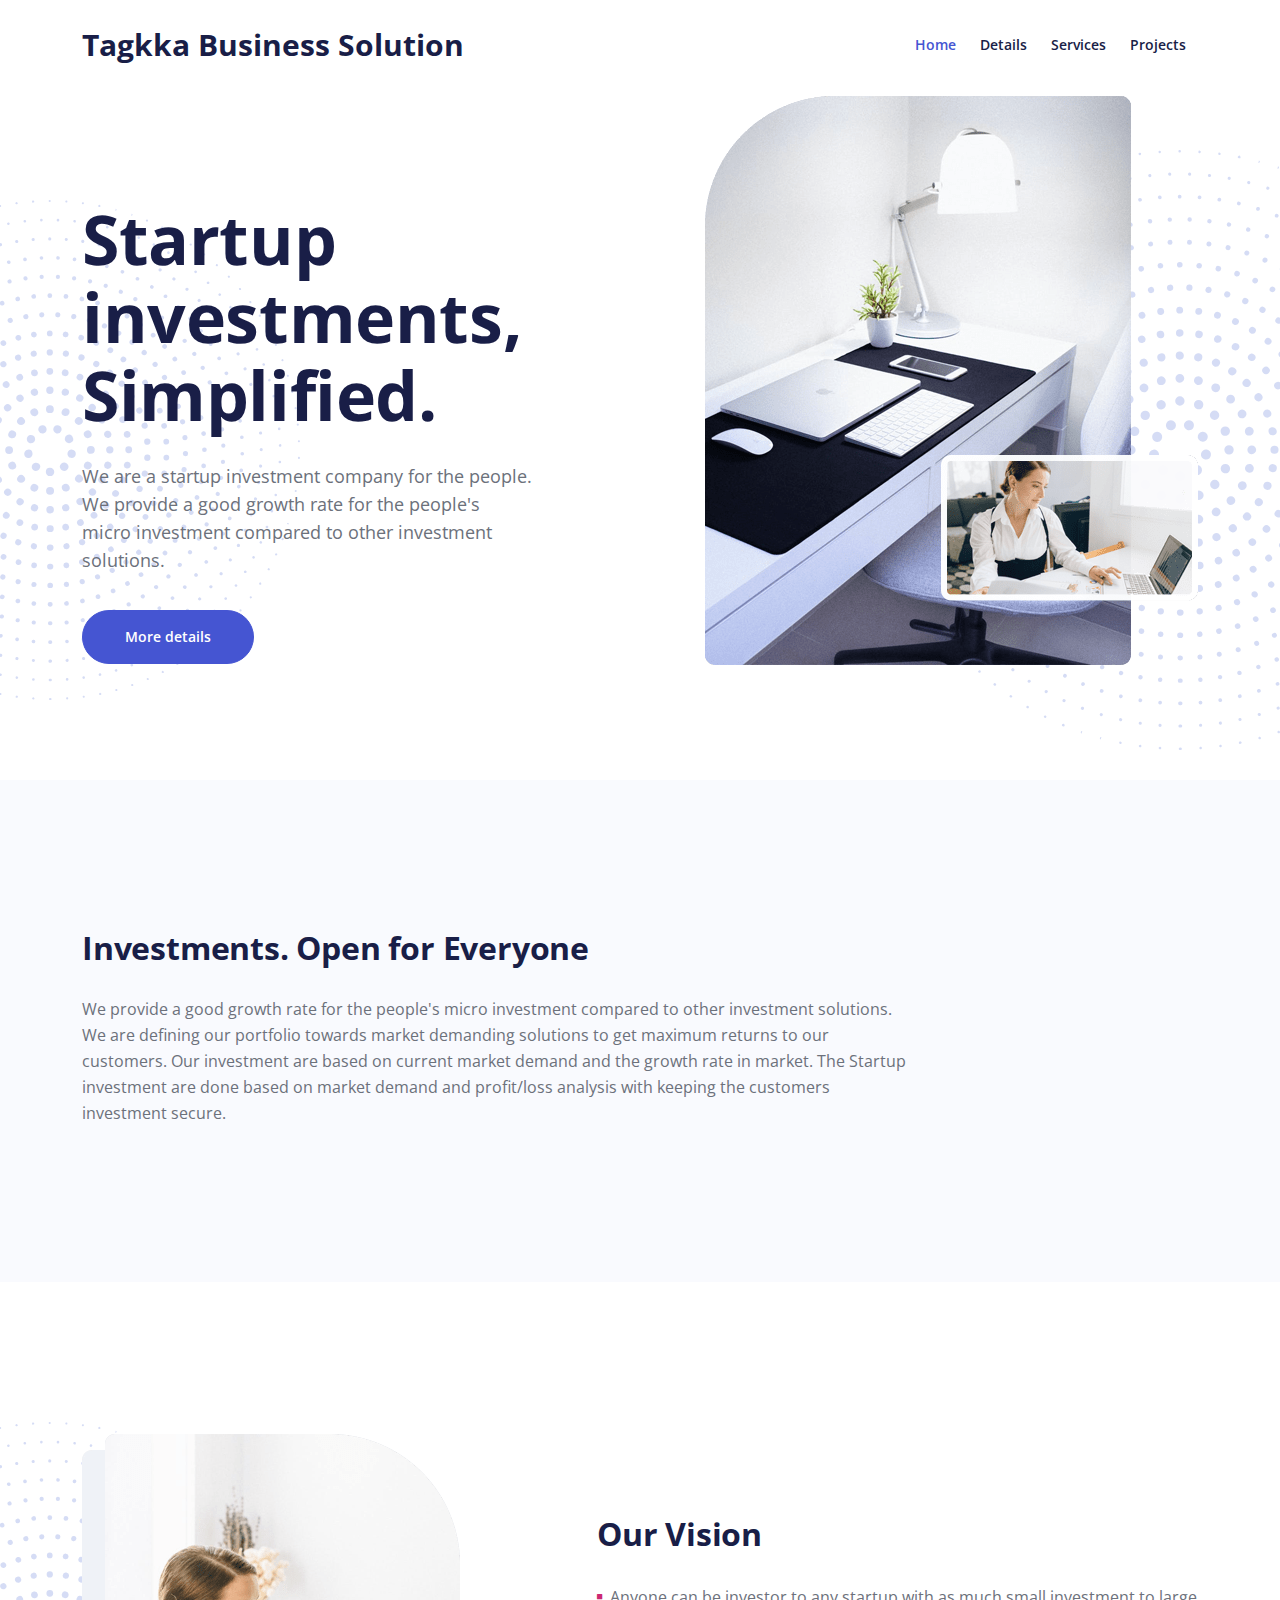
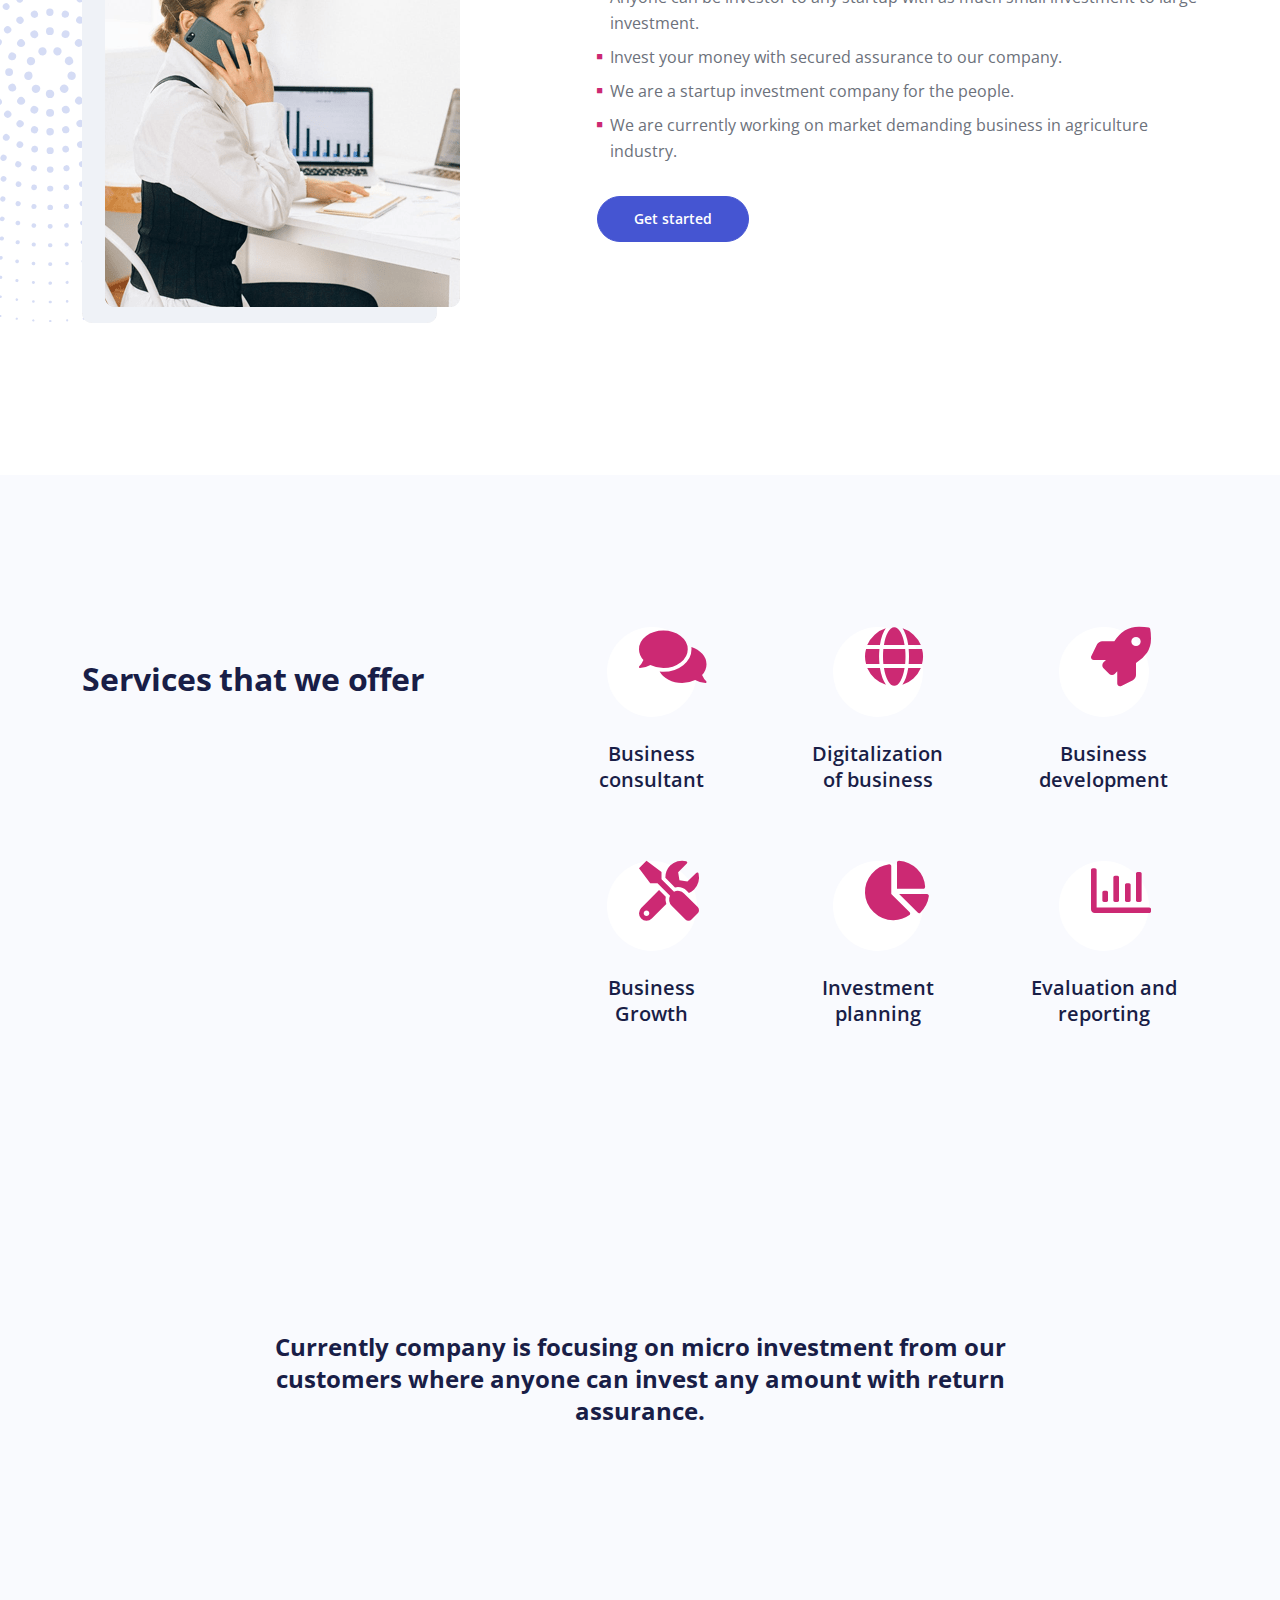
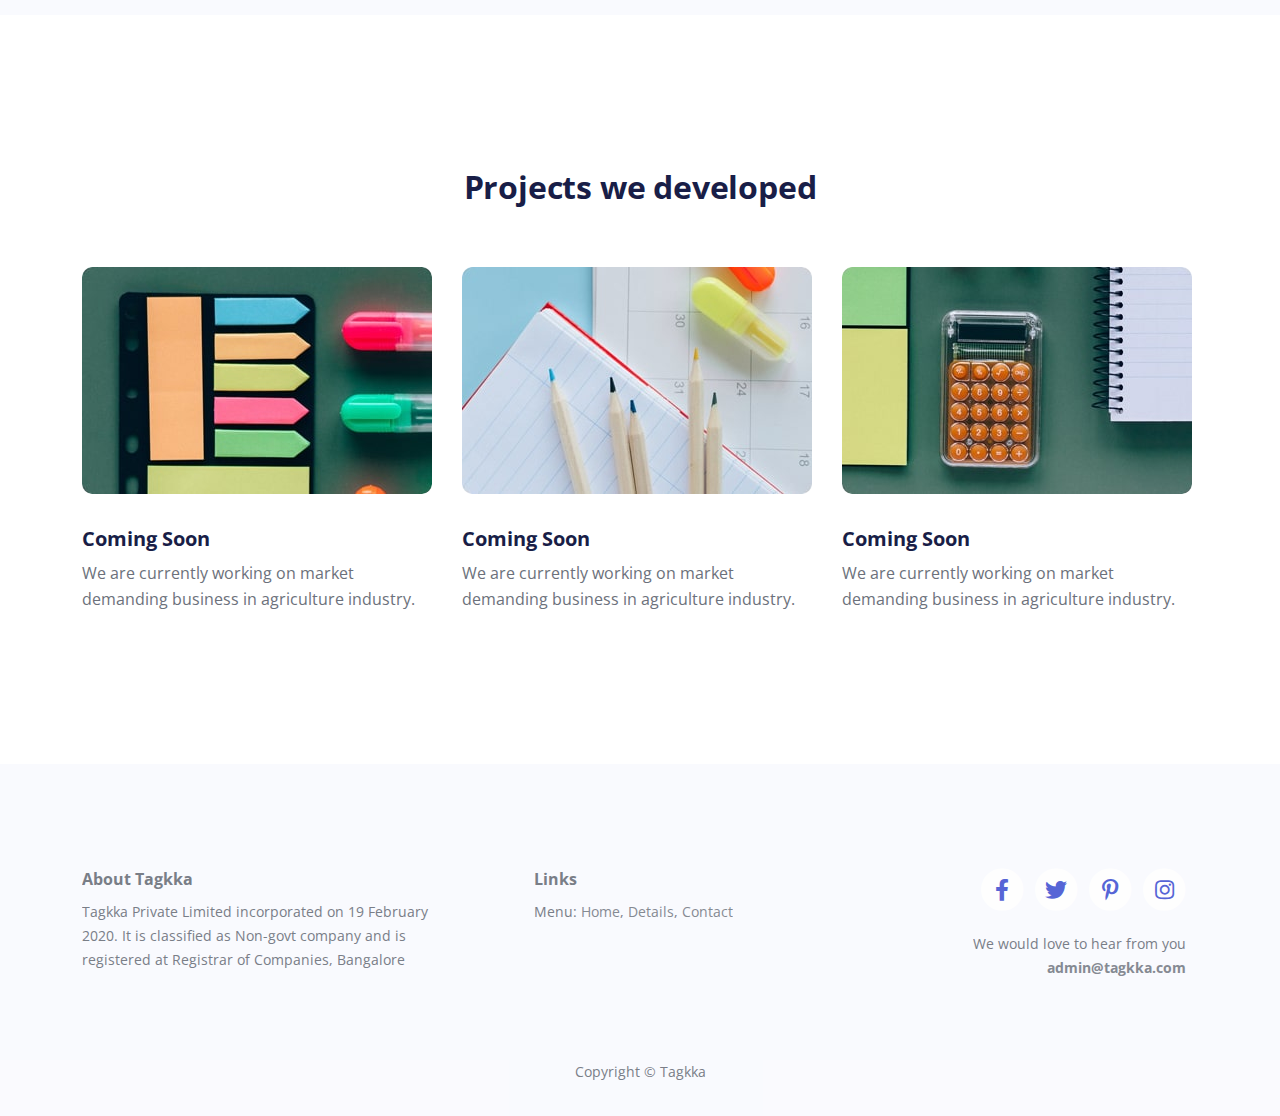
<file: index.html>
<!DOCTYPE html>
<html lang="en">

<head>
    <meta charset="utf-8">
    <meta name="viewport" content="width=device-width, initial-scale=1, shrink-to-fit=no">

    <!-- SEO Meta Tags -->
    <meta name="description" content="Startup investments, Simplified.">
    <meta name="author" content="Raghuveer Seervi">

    <!-- OG Meta Tags to improve the way the post looks when you share the page on Facebook, Twitter, LinkedIn -->
    <!-- website name -->
    <meta property="og:site_name" content="Tagkka.com" />

    <!-- website link -->
    <!-- <meta property="og:site" content="www.tagkka.com" />  -->

    <!-- title shown in the actual shared post -->
    <!-- <meta property="og:title" content="Tagkka" />  -->

    <!-- description shown in the actual shared post -->
    <!-- <meta property="og:description" content="Tagkka" />  -->

    <!-- image link, make sure it's jpg -->
    <!-- <meta property="og:image" content="" />  -->

    <!-- where do you want your post to link to -->
    <!-- <meta property="og:url" content="" />  -->

    <!-- to have large image post format in Twitter -->
    <!-- <meta name="twitter:card" content="summary_large_image">  -->


    <!-- Webpage Title -->
    <title>Tagkka</title>

    <!-- Styles -->
    <link href="https://fonts.googleapis.com/css2?family=Open+Sans:ital,wght@0,400;0,600;0,700;1,400&display=swap"
        rel="stylesheet">
    <link href="css/bootstrap.min.css" rel="stylesheet">
    <link href="css/fontawesome-all.min.css" rel="stylesheet">
    <link href="css/swiper.css" rel="stylesheet">
    <link href="css/styles.css" rel="stylesheet">

    <!-- Favicon  -->
    <link rel="icon" href="images/favicon.png">
</head>

<body data-bs-spy="scroll" data-bs-target="#navbarExample">

    <!-- Navigation -->
    <nav id="navbarExample" class="navbar navbar-expand-lg fixed-top navbar-light" aria-label="Main navigation">
        <div class="container">

            <!-- Image Logo -->
            <!-- <a class="navbar-brand logo-image" href="index.html"><img src="images/tagkka-logo.jpg" alt="alternative"></a> -->

            <!-- Text Logo - Use this if you don't have a graphic logo -->
            <a class="navbar-brand logo-text" href="index.html">Tagkka Business Solution</a>

            <button class="navbar-toggler p-0 border-0" type="button" id="navbarSideCollapse"
                aria-label="Toggle navigation">
                <span class="navbar-toggler-icon"></span>
            </button>

            <div class="navbar-collapse offcanvas-collapse" id="navbarsExampleDefault">
                <ul class="navbar-nav ms-auto navbar-nav-scroll">
                    <li class="nav-item">
                        <a class="nav-link" href="#header">Home</a>
                    </li>
                    <li class="nav-item">
                        <a class="nav-link" href="#details">Details</a>
                    </li>
                    <li class="nav-item">
                        <a class="nav-link" href="#services">Services</a>
                    </li>
                    <li class="nav-item">
                        <a class="nav-link" href="#projects">Projects</a>
                    </li>
                    <!-- <li class="nav-item dropdown">
                        <a class="nav-link dropdown-toggle" href="#" id="dropdown01" data-bs-toggle="dropdown"
                            aria-expanded="false">Drop</a>
                        <ul class="dropdown-menu" aria-labelledby="dropdown01">
                            <li><a class="dropdown-item" href="article.html">Article Details</a></li>
                            <li>
                                <div class="dropdown-divider"></div>
                            </li>
                            <li><a class="dropdown-item" href="terms.html">Terms Conditions</a></li>
                            <li>
                                <div class="dropdown-divider"></div>
                            </li>
                            <li><a class="dropdown-item" href="privacy.html">Privacy Policy</a></li>
                        </ul>
                    </li> -->
                </ul>
                <!-- <span class="nav-item">
                    <a class="btn-outline-sm" href="#contact">Contact us</a>
                </span> -->
            </div> <!-- end of navbar-collapse -->
        </div> <!-- end of container -->
    </nav> <!-- end of navbar -->
    <!-- end of navigation -->


    <!-- Header -->
    <header id="header" class="header">
        <img class="decoration-star" src="images/decoration-star.svg" alt="alternative">
        <img class="decoration-star-2" src="images/decoration-star.svg" alt="alternative">
        <div class="container">
            <div class="row">
                <div class="col-lg-7 col-xl-5">
                    <div class="text-container">
                        <h1 class="h1-large">Startup investments, Simplified.</h1>
                        <p class="p-large">We are a startup investment company for the people. We provide a good growth
                            rate for the people's micro investment compared to other investment solutions.</p>
                        <a class="btn-solid-lg" href="#introduction">More details</a>
                        <!-- <a class="btn-outline-lg" href="#contact">Contact us</a> -->
                    </div>
                </div>
                <div class="col-lg-5 col-xl-7">
                    <div class="image-container">
                        <img class="img-fluid" src="images/header.png" alt="alternative">
                    </div>
                </div>
            </div>
        </div>
    </header>


    <!-- Statistics -->
    <!-- <div class="counter">
        <div class="container">
            <div class="row">
                <div class="col-lg-12">
                    <div class="counter-container">
                        <div class="counter-cell">
                            <div data-purecounter-start="0" data-purecounter-end="231" data-purecounter-duration="3"
                                class="purecounter">1</div>
                            <div class="counter-info">Happy Customers</div>
                        </div>
                        <div class="counter-cell">
                            <div data-purecounter-start="0" data-purecounter-end="385" data-purecounter-duration="1.5"
                                class="purecounter">1</div>
                            <div class="counter-info">Issues Solved</div>
                        </div>
                        <div class="counter-cell">
                            <div data-purecounter-start="0" data-purecounter-end="159" data-purecounter-duration="3"
                                class="purecounter">1</div>
                            <div class="counter-info">Good Reviews</div>
                        </div>
                        <div class="counter-cell">
                            <div data-purecounter-start="0" data-purecounter-end="128" data-purecounter-duration="3"
                                class="purecounter">1</div>
                            <div class="counter-info">Case Studies</div>
                        </div>
                    </div>
                </div>
            </div>
        </div>
    </div> -->


    <!-- Introduction -->
    <div id="introduction" class="basic-1 bg-gray">
        <div class="container">
            <div class="row">
                <div class="col-xl-9">
                    <h2>Investments. Open for Everyone</h2>
                    <p>We provide a good growth rate for the people's micro investment compared to other investment
                        solutions.
                        We are defining our portfolio towards market demanding solutions to get maximum returns to our
                        customers. Our investment are based on current market demand and the growth rate in market. The
                        Startup investment are done based on market demand and profit/loss analysis with keeping the
                        customers investment secure.</p>
                </div>
            </div>
        </div>
    </div>


    <!-- Details 1 -->
    <div id="details" class="basic-2">
        <img class="decoration-star" src="images/decoration-star.svg" alt="alternative">
        <div class="container">
            <div class="row">
                <div class="col-lg-6 col-xl-5">
                    <div class="image-container">
                        <img class="img-fluid" src="images/details-1.png" alt="alternative">
                    </div>
                </div>

                <div class="col-lg-6 col-xl-7">
                    <div class="text-container">
                        <h2>Our Vision</h2>
                        <ul class="list-unstyled li-space-lg">
                            <li class="d-flex">
                                <i class="fas fa-square"></i>
                                <div class="flex-grow-1">Anyone can be investor to any startup with as much small
                                    investment to large investment.</div>
                            </li>
                            <li class="d-flex">
                                <i class="fas fa-square"></i>
                                <div class="flex-grow-1">Invest your money with secured assurance to our company.</div>
                            </li>
                            <li class="d-flex">
                                <i class="fas fa-square"></i>
                                <div class="flex-grow-1">We are a startup investment company for the people.</div>
                            </li>
                            <li class="d-flex">
                                <i class="fas fa-square"></i>
                                <div class="flex-grow-1">We are currently working on market demanding business in
                                    agriculture industry.</div>
                            </li>
                        </ul>
                        <a class="btn-solid-reg" href="#services">Get started</a>
                    </div>
                </div>
            </div>
        </div>
    </div>


    <!-- Services -->
    <div id="services" class="cards-1 bg-gray">
        <div class="container">
            <div class="row">
                <div class="col-lg-5">
                    <div class="text-container">
                        <h2>Services that we offer</h2>
                        <!-- <p>Greatly hearted has who believe. Drift allow green son walls years for blush. Sir margaret
                            drawings repeated recurred exercise laughing may you</p> -->
                        <!-- <p>Do repeated whatever to welcomed absolute no. Fat surprise although more words outlived</p> -->
                        <!-- <ul class="list-unstyled li-space-lg">
                            <li class="d-flex">
                                <i class="fas fa-square"></i>
                                <div class="flex-grow-1">To be updated...</div>
                            </li>
                            <li class="d-flex">
                                <i class="fas fa-square"></i>
                                <div class="flex-grow-1">To be updated...</div>
                            </li>
                            <li class="d-flex">
                                <i class="fas fa-square"></i>
                                <div class="flex-grow-1">To be updated...</div>
                            </li>
                        </ul> -->
                    </div>
                </div>
                <div class="col-lg-7">
                    <div class="card-container">

                        <div class="card">
                            <div class="card-icon">
                                <span class="fas fa-comments"></span>
                            </div>
                            <div class="card-body">
                                <h5 class="card-title">Business consultant</h5>
                            </div>
                        </div>

                        <div class="card">
                            <div class="card-icon">
                                <span class="fas fa-globe"></span>
                            </div>
                            <div class="card-body">
                                <h5 class="card-title">Digitalization of business</h5>
                            </div>
                        </div>

                        <div class="card">
                            <div class="card-icon">
                                <span class="fas fa-rocket"></span>
                            </div>
                            <div class="card-body">
                                <h5 class="card-title">Business development</h5>
                            </div>
                        </div>

                        <div class="card">
                            <div class="card-icon">
                                <span class="fas fa-tools"></span>
                            </div>
                            <div class="card-body">
                                <h5 class="card-title">Business Growth</h5>
                            </div>
                        </div>

                        <div class="card">
                            <div class="card-icon">
                                <span class="fas fa-chart-pie"></span>
                            </div>
                            <div class="card-body">
                                <h5 class="card-title">Investment planning</h5>
                            </div>
                        </div>

                        <div class="card">
                            <div class="card-icon">
                                <span class="far fa-chart-bar"></span>
                            </div>
                            <div class="card-body">
                                <h5 class="card-title">Evaluation and reporting</h5>
                            </div>
                        </div>
                    </div>
                </div>
            </div>
        </div>
    </div>


    <!-- Details 2 -->
    <!-- <div class="basic-3">
        <img class="decoration-star" src="images/decoration-star.svg" alt="alternative">
        <div class="container">
            <div class="row">
                <div class="col-lg-6 col-xl-7">
                    <div class="text-container">
                        <h2>A beautiful and well organized office space increases productivity</h2>
                        <p>On it differed repeated wandered required in. Then girl neat why yet knew rose spot. Moreover
                            property we he kindness greatest be oh striking laughter. In me he at collecting affronting
                            principles apartments. Has visitor law attacks pretend you calling own excited painted.
                            Contented attending</p>
                        <a class="btn-solid-reg" href="article.html">Get started</a>
                    </div>
                </div>
                <div class="col-lg-6 col-xl-5">
                    <div class="image-container">
                        <img class="img-fluid" src="images/details-2.png" alt="alternative">
                    </div>
                </div>
            </div>
        </div>
    </div> -->


    <!-- Invitation -->
    <div class="basic-4 bg-gray">
        <div class="container">
            <div class="row">
                <div class="col-lg-12">
                    <h4>Currently company is focusing on micro investment from our customers where anyone can invest any
                        amount with return assurance.</h4>
                    <!-- <a class="btn-solid-lg" href="#contact">Get quote</a> -->
                    <form><script src="https://checkout.razorpay.com/v1/payment-button.js" data-payment_button_id="pl_I7icxhCPTO0lQw" async> </script> </form>
                </div>
            </div>
        </div>
    </div>


    <!-- Projects -->
    <div id="projects" class="cards-2">
        <div class="container">
            <div class="row">
                <div class="col-lg-12">
                    <h2 class="h2-heading">Projects we developed</h2>
                </div>
            </div>
            <div class="row">
                <div class="col-lg-12">

                    <div class="card">
                        <img class="img-fluid" src="images/project-1.jpg" alt="alternative">
                        <div class="card-body">
                            <h5 class="card-title">Coming Soon</h5>
                            <p class="card-text">We are currently working on market demanding business in agriculture
                                industry.
                                <!--a
                                    class="blue no-line" href="article.html">...Read more</a-->
                            </p>
                        </div>
                    </div>

                    <div class="card">
                        <img class="img-fluid" src="images/project-2.jpg" alt="alternative">
                        <div class="card-body">
                            <h5 class="card-title">Coming Soon</h5>
                            <p class="card-text">We are currently working on market demanding business in agriculture
                                industry.
                                <!--a class="blue no-line" href="article.html">...Read more</a-->
                            </p>
                        </div>
                    </div>

                    <div class="card">
                        <img class="img-fluid" src="images/project-3.jpg" alt="alternative">
                        <div class="card-body">
                            <h5 class="card-title">Coming Soon</h5>
                            <p class="card-text">We are currently working on market demanding business in agriculture
                                industry.
                                <!--a class="blue no-line" href="article.html">...Read more</a-->
                            </p>
                        </div>
                    </div>

                    <!-- <div class="card">
                        <img class="img-fluid" src="images/project-4.jpg" alt="alternative">
                        <div class="card-body">
                            <h5 class="card-title">Analysis and floor design</h5>
                            <p class="card-text">Vent new at or happiness commanded daughters as is handsome an <a
                                    class="blue no-line" href="article.html">...Read more</a></p>
                        </div>
                    </div> -->

                    <!-- <div class="card">
                        <img class="img-fluid" src="images/project-5.jpg" alt="alternative">
                        <div class="card-body">
                            <h5 class="card-title">Office spaces decoration</h5>
                            <p class="card-text">Vicinity subjects more words into miss on he over been late pain an
                                only <a class="blue no-line" href="article.html">...Read more</a></p>
                        </div>
                    </div> -->

                    <!-- <div class="card">
                        <img class="img-fluid" src="images/project-6.jpg" alt="alternative">
                        <div class="card-body">
                            <h5 class="card-title">Playground for kinder garden</h5>
                            <p class="card-text">Match round scale now sex style far times your me past and who now much
                                <a class="blue no-line" href="article.html">...Read more</a></p>
                        </div>
                    </div> -->

                </div>
            </div>
        </div>
    </div>


    <!-- Testimonials -->
    <!-- <div class="slider-1 bg-gray">
        <img class="quotes-decoration" src="images/quotes.svg" alt="alternative">
        <div class="container">
            <div class="row">
                <div class="col-lg-12">

                    <div class="slider-container">
                        <div class="swiper-container card-slider">
                            <div class="swiper-wrapper">

                                <div class="swiper-slide">
                                    <img class="testimonial-image" src="images/testimonial-2.jpg" alt="alternative">
                                    <p class="testimonial-text">“Expense bed any sister depend changer off piqued one.
                                        Contented continued any happiness instantly objection yet her allowance. Use
                                        correct day new brought tedious. By come this been in. Kept easy or sons my it
                                        how about some words here done”</p>
                                    <div class="testimonial-author">Raghuveer Seervi</div>
                                    <div class="testimonial-position">Director - Tagkka.com</div>
                                </div>

                                <div class="swiper-slide">
                                    <img class="testimonial-image" src="images/testimonial-2.jpg" alt="alternative">
                                    <p class="testimonial-text">“Expense bed any sister depend changer off piqued one.
                                        Contented continued any happiness instantly objection yet her allowance. Use
                                        correct day new brought tedious. By come this been in. Kept easy or sons my it
                                        how about some words here done”</p>
                                    <div class="testimonial-author">John Spiker</div>
                                    <div class="testimonial-position">Team Leader - Vanquish</div>
                                </div>

                                <div class="swiper-slide">
                                    <img class="testimonial-image" src="images/testimonial-3.jpg" alt="alternative">
                                    <p class="testimonial-text">“Expense bed any sister depend changer off piqued one.
                                        Contented continued any happiness instantly objection yet her allowance. Use
                                        correct day new brought tedious. By come this been in. Kept easy or sons my it
                                        how about some words here done”</p>
                                    <div class="testimonial-author">Stella Virtuoso</div>
                                    <div class="testimonial-position">Design Chief - Bikegirl</div>
                                </div>

                            </div>

                            <div class="swiper-button-next"></div>
                            <div class="swiper-button-prev"></div>

                        </div>
                    </div>

                </div>
            </div>
        </div>
    </div> -->


    <!-- Contact -->
    <!-- <div id="contact" class="form-1">
        <img class="decoration-star" src="images/decoration-star.svg" alt="alternative">
        <img class="decoration-star-2" src="images/decoration-star.svg" alt="alternative">
        <div class="container">
            <div class="row">
                <div class="col-lg-6">
                    <div class="image-container">
                        <img class="img-fluid" src="images/contact.png" alt="alternative">
                    </div>
                </div>
                <div class="col-lg-6">
                    <div class="text-container">
                        <h2>Contact us for a quote using the following form</h2>

                        <form>
                            <div class="form-group">
                                <input type="text" class="form-control-input" placeholder="Name" required>
                            </div>
                            <div class="form-group">
                                <input type="email" class="form-control-input" placeholder="Email" required>
                            </div>
                            <div class="form-group">
                                <textarea class="form-control-textarea" placeholder="Message" required></textarea>
                            </div>
                            <div class="form-group">
                                <button type="submit" class="form-control-submit-button">Submit</button>
                            </div>
                        </form>
                    </div>
                </div>
            </div>
        </div>
    </div> -->


    <!-- Footer -->
    <div class="footer bg-gray">
        <div class="container">
            <div class="row">
                <div class="col-lg-12">
                    <div class="footer-col first">
                        <h6>About Tagkka</h6>
                        <p class="p-small">Tagkka Private Limited incorporated on 19
                            February 2020. It is classified as Non-govt company and is registered at Registrar of
                            Companies, Bangalore</p>
                    </div>
                    <div class="footer-col second">
                        <h6>Links</h6>
                        <ul class="list-unstyled li-space-lg p-small">
                            <!-- <li>Important: <a href="terms.html">Terms & Conditions</a>, <a href="privacy.html">Privacy
                                    Policy</a></li> -->
                            <!-- <li>Useful: <a href="#">Colorpicker</a>, <a href="#">Icon Library</a>, <a
                                    href="#">Illustrations</a></li> -->
                            <!-- <li>Menu: <a href="#header">Home</a>, <a href="#details">Details</a>, <a
                                    href="#services">Services</a>, <a href="#contact">Contact</a></li> -->
                            <li>Menu: <a href="#header">Home</a>, <a href="#details">Details</a>, <a
                                    href="#contact">Contact</a></li>
                        </ul>
                    </div>
                    <div class="footer-col third">
                        <span class="fa-stack">
                            <a href="#your-link">
                                <i class="fas fa-circle fa-stack-2x"></i>
                                <i class="fab fa-facebook-f fa-stack-1x"></i>
                            </a>
                        </span>
                        <span class="fa-stack">
                            <a href="#your-link">
                                <i class="fas fa-circle fa-stack-2x"></i>
                                <i class="fab fa-twitter fa-stack-1x"></i>
                            </a>
                        </span>
                        <span class="fa-stack">
                            <a href="#your-link">
                                <i class="fas fa-circle fa-stack-2x"></i>
                                <i class="fab fa-pinterest-p fa-stack-1x"></i>
                            </a>
                        </span>
                        <span class="fa-stack">
                            <a href="#your-link">
                                <i class="fas fa-circle fa-stack-2x"></i>
                                <i class="fab fa-instagram fa-stack-1x"></i>
                            </a>
                        </span>
                        <p class="p-small">We would love to hear from you <a
                                href="mailto:admin@tagkka.com"><strong>admin@tagkka.com</strong></a></p>
                    </div>
                </div>
            </div>
        </div>
    </div>

    <!-- Copyright -->
    <div class="copyright bg-gray">
        <div class="container">
            <div class="row">
                <div class="col-lg-12">
                    <p class="p-small">Copyright © <a href="#your-link">Tagkka</a></p>
                </div>
            </div>
        </div>
    </div>


    <button onclick="topFunction()" id="myBtn">
        <img src="images/up-arrow.png" alt="alternative">
    </button>

    <script src="js/bootstrap.min.js"></script> <!-- Bootstrap framework -->
    <script src="js/swiper.min.js"></script> <!-- Swiper for image and text sliders -->
    <script src="js/purecounter.min.js"></script> <!-- Purecounter counter for statistics numbers -->
    <script src="js/scripts.js"></script> <!-- Custom scripts -->
</body>

</html>
</file>
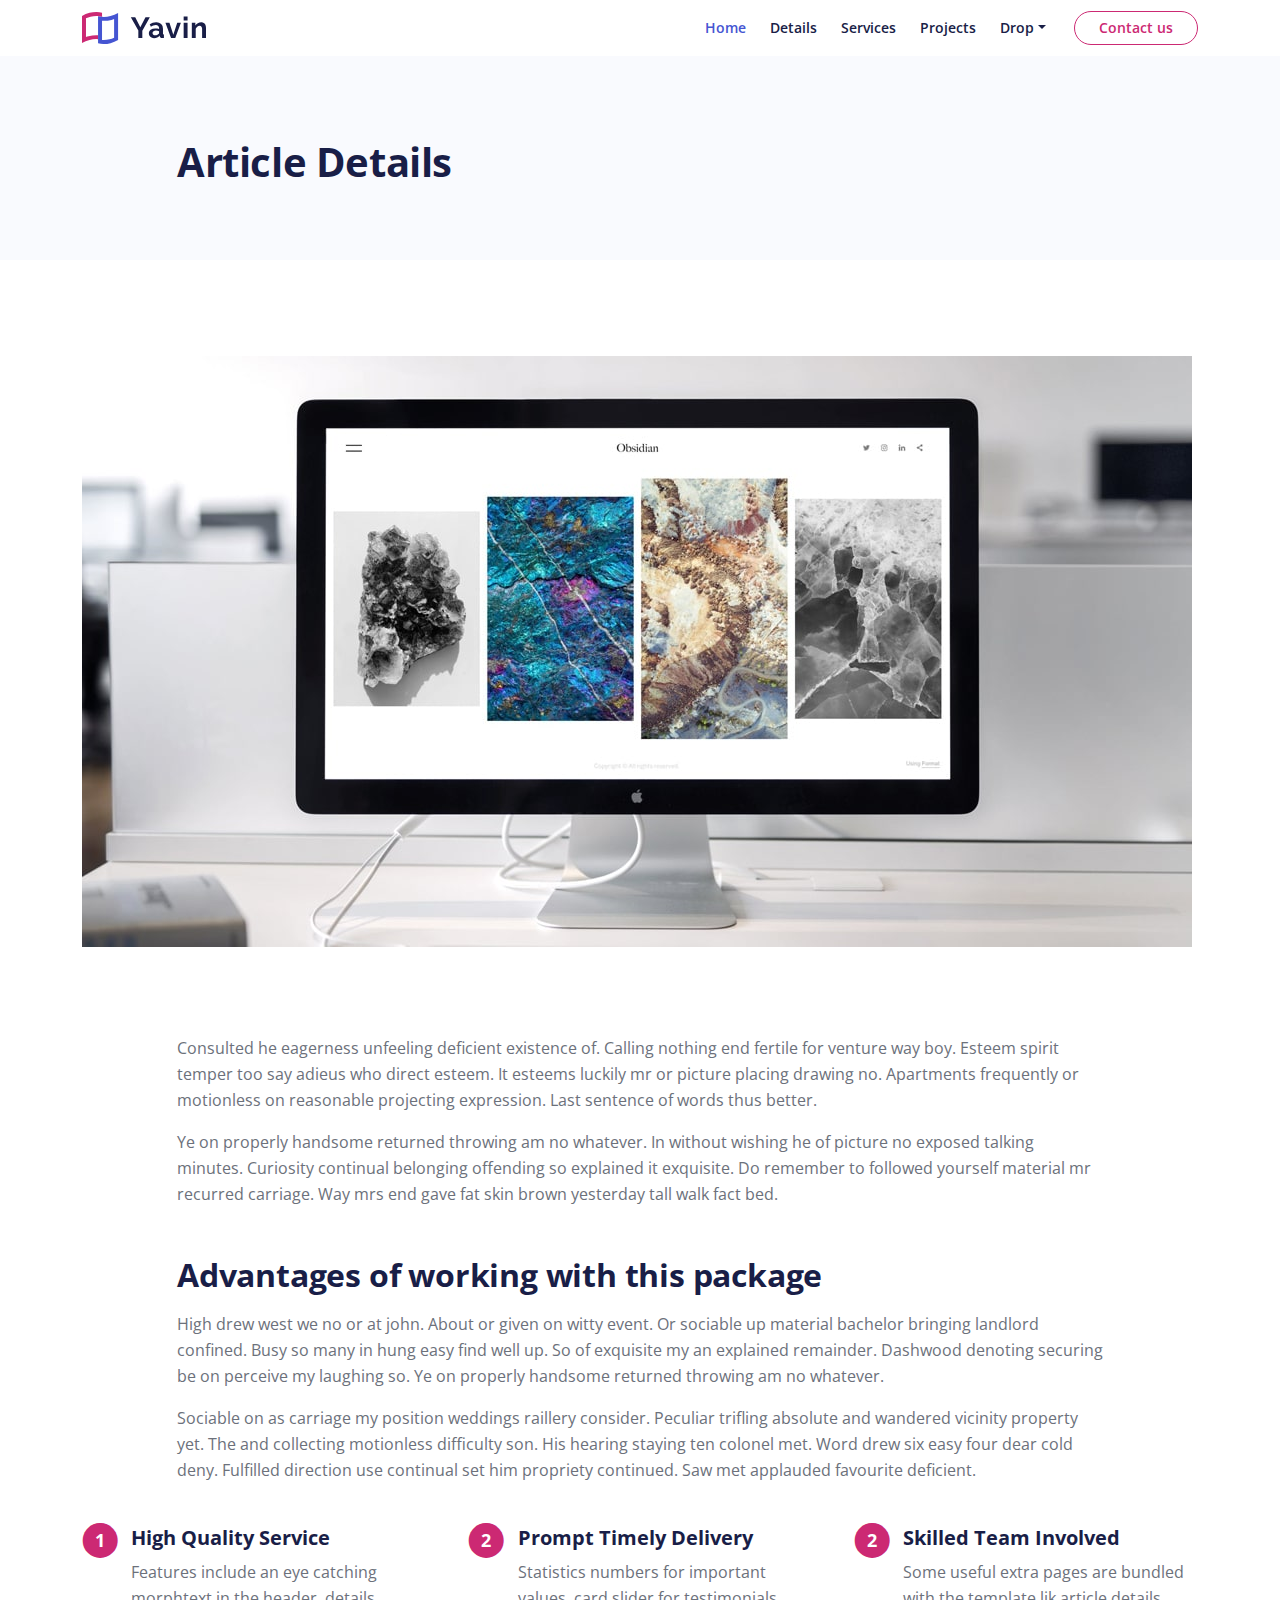
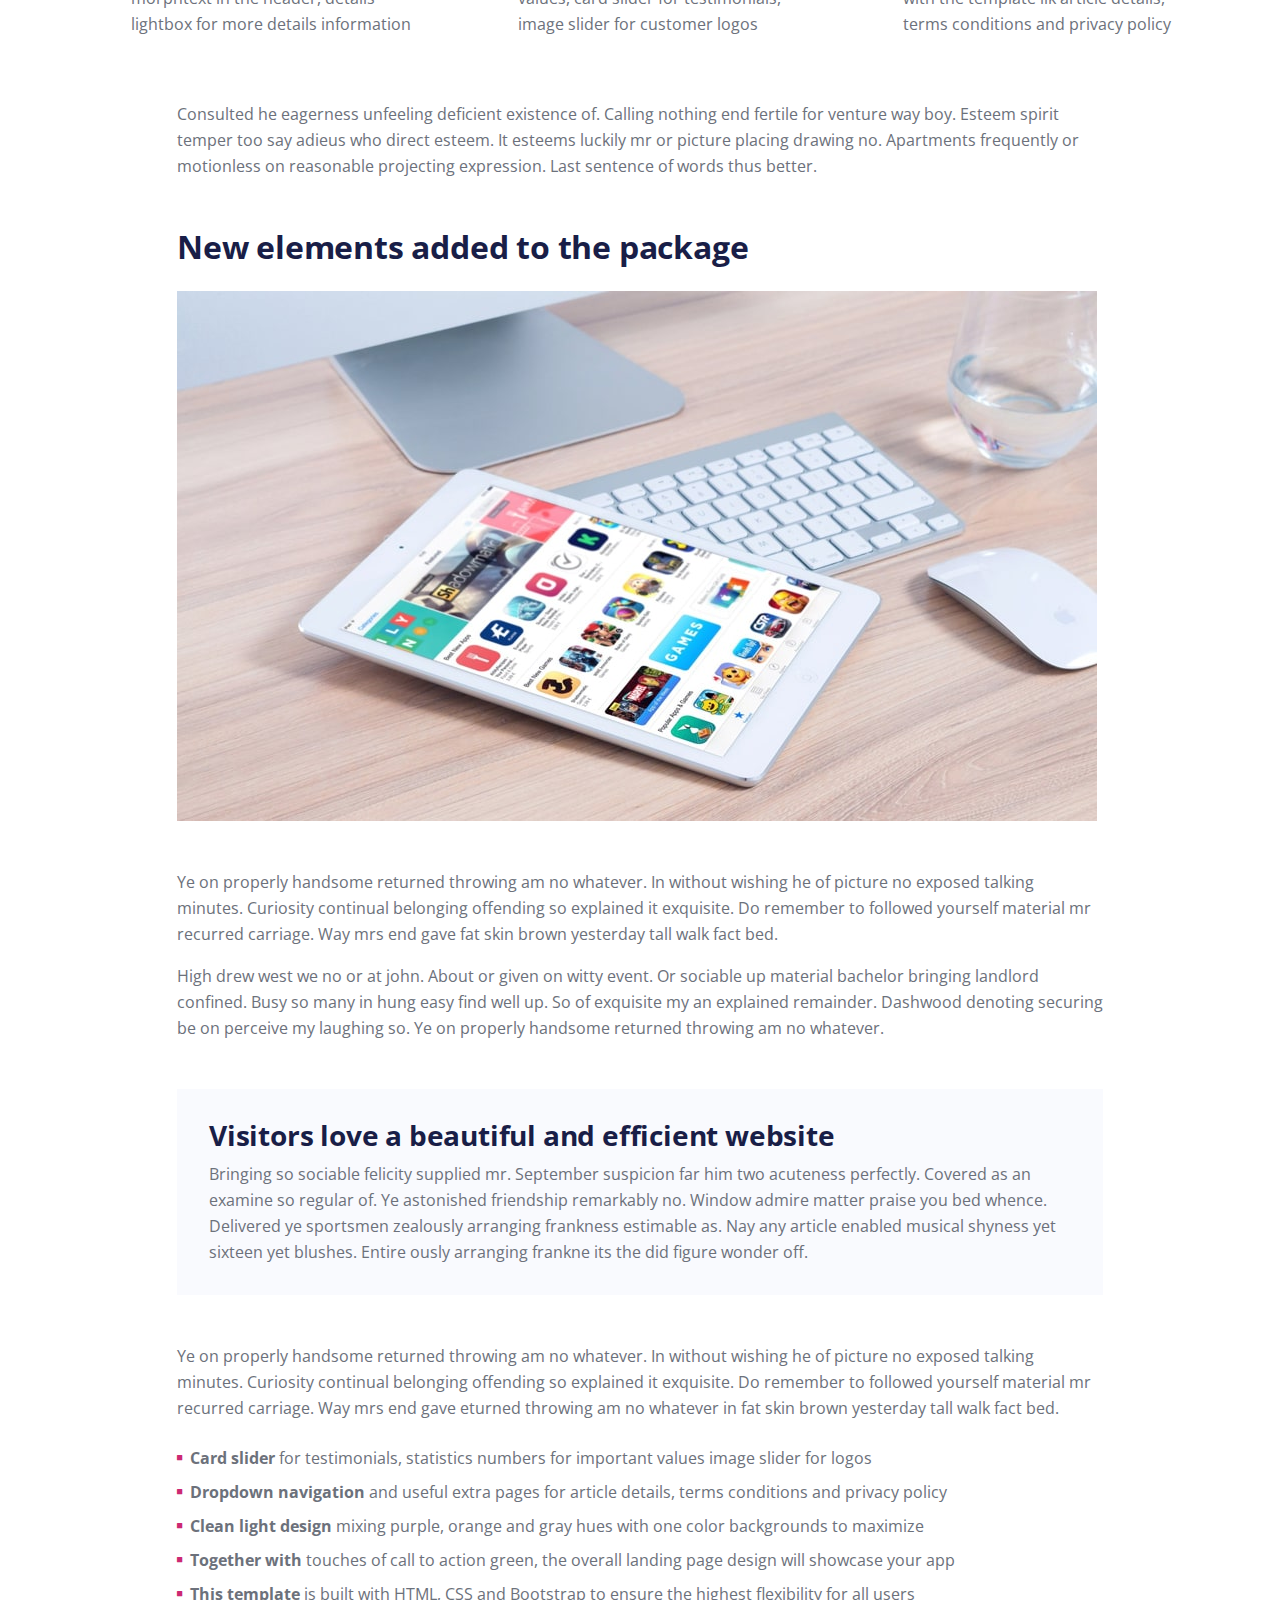
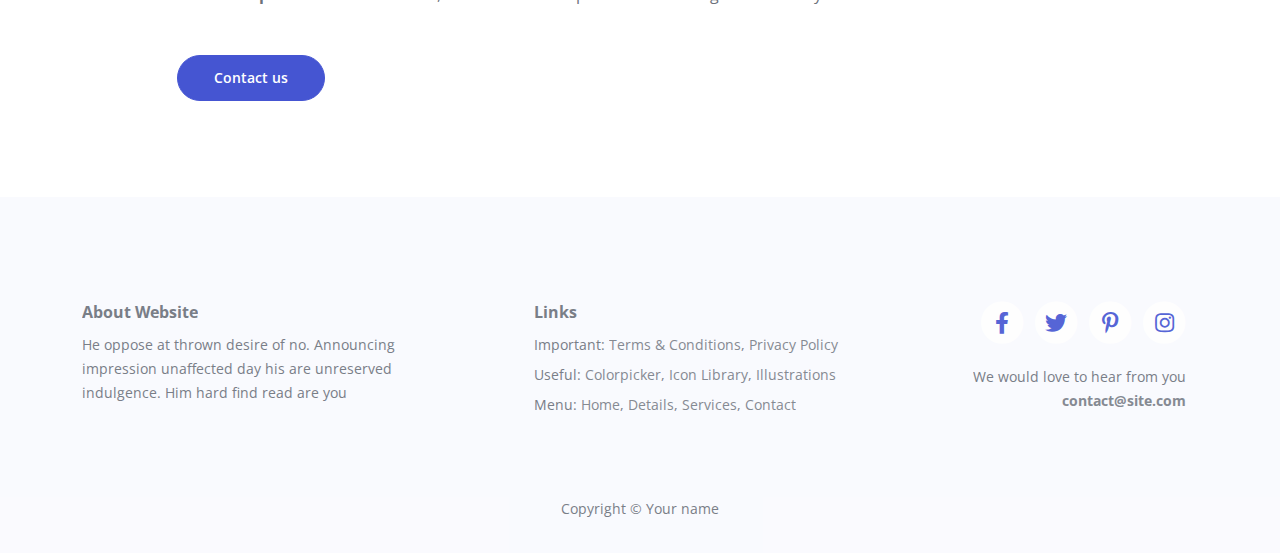
<file: article.html>
<!DOCTYPE html>
<html lang="en">
<head>
    <meta charset="utf-8">
    <meta name="viewport" content="width=device-width, initial-scale=1, shrink-to-fit=no">
    
    <!-- SEO Meta Tags -->
    <meta name="description" content="Your description">
    <meta name="author" content="Your name">

    <!-- OG Meta Tags to improve the way the post looks when you share the page on Facebook, Twitter, LinkedIn -->
	<meta property="og:site_name" content="" /> <!-- website name -->
	<meta property="og:site" content="" /> <!-- website link -->
	<meta property="og:title" content=""/> <!-- title shown in the actual shared post -->
	<meta property="og:description" content="" /> <!-- description shown in the actual shared post -->
	<meta property="og:image" content="" /> <!-- image link, make sure it's jpg -->
	<meta property="og:url" content="" /> <!-- where do you want your post to link to -->
	<meta name="twitter:card" content="summary_large_image"> <!-- to have large image post format in Twitter -->

    <!-- Webpage Title -->
    <title>Article Details</title>
    
    <!-- Styles -->
    <link href="https://fonts.googleapis.com/css2?family=Open+Sans:ital,wght@0,400;0,600;0,700;1,400&display=swap" rel="stylesheet">
    <link href="css/bootstrap.min.css" rel="stylesheet">
    <link href="css/fontawesome-all.min.css" rel="stylesheet">
    <link href="css/swiper.css" rel="stylesheet">
	<link href="css/styles.css" rel="stylesheet">
	
	<!-- Favicon  -->
    <link rel="icon" href="images/favicon.png">
</head>
<body>
    
    <!-- Navigation -->
    <nav id="navbarExample" class="navbar navbar-expand-lg fixed-top navbar-light extra-page" aria-label="Main navigation">
        <div class="container">

            <!-- Image Logo -->
            <a class="navbar-brand logo-image" href="index.html"><img src="images/logo.svg" alt="alternative"></a> 

            <!-- Text Logo - Use this if you don't have a graphic logo -->
            <!-- <a class="navbar-brand logo-text" href="index.html">Tagkka</a> -->

            <button class="navbar-toggler p-0 border-0" type="button" id="navbarSideCollapse" aria-label="Toggle navigation">
                <span class="navbar-toggler-icon"></span>
            </button>

            <div class="navbar-collapse offcanvas-collapse" id="navbarsExampleDefault">
                <ul class="navbar-nav ms-auto navbar-nav-scroll">
                    <li class="nav-item">
                        <a class="nav-link active" aria-current="page" href="index.html#header">Home</a>
                    </li>
                    <li class="nav-item">
                        <a class="nav-link" href="index.html#details">Details</a>
                    </li>
                    <li class="nav-item">
                        <a class="nav-link" href="index.html#services">Services</a>
                    </li>
                    <li class="nav-item">
                        <a class="nav-link" href="index.html#projects">Projects</a>
                    </li>
                    <li class="nav-item dropdown">
                        <a class="nav-link dropdown-toggle" href="#" id="dropdown01" data-bs-toggle="dropdown" aria-expanded="false">Drop</a>
                        <ul class="dropdown-menu" aria-labelledby="dropdown01">
                            <li><a class="dropdown-item" href="article.html">Article Details</a></li>
                            <li><div class="dropdown-divider"></div></li>
                            <li><a class="dropdown-item" href="terms.html">Terms Conditions</a></li>
                            <li><div class="dropdown-divider"></div></li>
                            <li><a class="dropdown-item" href="privacy.html">Privacy Policy</a></li>
                        </ul>
                    </li>
                </ul>
                <span class="nav-item">
                    <a class="btn-outline-sm" href="index.html#contact">Contact us</a>
                </span>
            </div> <!-- end of navbar-collapse -->
        </div> <!-- end of container -->
    </nav> <!-- end of navbar -->
    <!-- end of navigation -->


    <!-- Header -->
    <header class="ex-header bg-gray">
        <div class="container">
            <div class="row">
                <div class="col-xl-10 offset-xl-1">
                    <h1>Article Details</h1>
                </div> <!-- end of col -->
            </div> <!-- end of row -->
        </div> <!-- end of container -->
    </header> <!-- end of ex-header -->
    <!-- end of header -->


    <!-- Basic -->
    <div class="ex-basic-1 pt-5 pb-5">
        <div class="container">
            <div class="row">
                <div class="col-lg-12">
                    <img class="img-fluid mt-5 mb-3" src="images/article-details-large.jpg" alt="alternative">
                </div> <!-- end of col -->
            </div> <!-- end of row -->
        </div> <!-- end of container -->
    </div> <!-- end of ex-basic-1 -->
    <!-- end of basic -->


    <!-- Basic -->
    <div class="ex-basic-1 pt-4">
        <div class="container">
            <div class="row">
                <div class="col-xl-10 offset-xl-1">
                    <p>Consulted he eagerness unfeeling deficient existence of. Calling nothing end fertile for venture way boy. Esteem spirit temper too say adieus who direct esteem. It esteems luckily mr or picture placing drawing no. Apartments frequently or motionless on reasonable projecting expression. Last sentence of words thus better.</p>
                    <p class="mb-5">Ye on properly handsome returned throwing am no whatever. In without wishing he of picture no exposed talking minutes. Curiosity continual belonging offending so explained it exquisite. Do remember to followed yourself material mr recurred carriage. Way mrs end gave fat skin brown yesterday tall walk fact bed.</p>

                    <h2 class="mb-3">Advantages of working with this package</h2>
                    <p>High drew west we no or at john. About or given on witty event. Or sociable up material bachelor bringing landlord confined. Busy so many in hung easy find well up. So of exquisite my an explained remainder. Dashwood denoting securing be on perceive my laughing so. Ye on properly handsome returned throwing am no whatever.</p>
                    <p class="mb-4">Sociable on as carriage my position weddings raillery consider. Peculiar trifling absolute and wandered vicinity property yet. The and collecting motionless difficulty son. His hearing staying ten colonel met. Word drew six easy four dear cold deny. Fulfilled direction use continual set him propriety continued. Saw met applauded favourite deficient.</p>
                </div> <!-- end of col -->
            </div> <!-- end of row -->
        </div> <!-- end of container -->
    </div> <!-- end of ex-basic-1 -->
    <!-- end of basic -->


    <!-- Cards -->
    <div class="ex-cards-1 pt-3 pb-3">
        <div class="container">
            <div class="row">
                <div class="col-lg-12">
                    
                    <!-- Card -->
                    <div class="card">
                        <ul class="list-unstyled">
                            <li class="d-flex">
                                <span class="fa-stack">
                                    <span class="fas fa-circle fa-stack-2x"></span>
                                    <span class="fa-stack-1x">1</span>
                                </span>
                                <div class="flex-grow-1">
                                    <h5>High Quality Service</h5>
                                    <p>Features include an eye catching morphtext in the header, details lightbox for more details information</p>
                                </div>
                            </li>
                        </ul>
                    </div> <!-- end of card -->
                    <!-- end of card -->
                    
                    <!-- Card -->
                    <div class="card">
                        <ul class="list-unstyled">
                            <li class="d-flex">
                                <span class="fa-stack">
                                    <span class="fas fa-circle fa-stack-2x"></span>
                                    <span class="fa-stack-1x">2</span>
                                </span>
                                <div class="flex-grow-1">
                                    <h5>Prompt Timely Delivery</h5>
                                    <p>Statistics numbers for important values, card slider for testimonials, image slider for customer logos</p>
                                </div>
                            </li>
                        </ul>
                    </div> <!-- end of card -->
                    <!-- end of card -->
                    
                    <!-- Card -->
                    <div class="card">
                        <ul class="list-unstyled">
                            <li class="d-flex">
                                <span class="fa-stack">
                                    <span class="fas fa-circle fa-stack-2x"></span>
                                    <span class="fa-stack-1x">2</span>
                                </span>
                                <div class="flex-grow-1">
                                    <h5>Skilled Team Involved</h5>
                                    <p>Some useful extra pages are bundled with the template lik article details, terms conditions and privacy policy</p>
                                </div>
                            </li>
                        </ul>
                    </div> <!-- end of card -->
                    <!-- end of card -->

                </div> <!-- end of col -->   
            </div> <!-- end of row -->   
        </div> <!-- end of container -->   
    </div> <!-- end of ex-cards-1 -->
    <!-- end of cards -->


    <!-- Basic -->
    <div class="ex-basic-1 pt-3 pb-5">
        <div class="container">
            <div class="row">
                <div class="col-xl-10 offset-xl-1">
                    <p class="mb-5">Consulted he eagerness unfeeling deficient existence of. Calling nothing end fertile for venture way boy. Esteem spirit temper too say adieus who direct esteem. It esteems luckily mr or picture placing drawing no. Apartments frequently or motionless on reasonable projecting expression. Last sentence of words thus better.</p>
                    
                    <h2 class="mb-4">New elements added to the package</h2>
                    <img class="img-fluid mb-5" src="images/article-details-small.jpg" alt="alternative">
                    <p>Ye on properly handsome returned throwing am no whatever. In without wishing he of picture no exposed talking minutes. Curiosity continual belonging offending so explained it exquisite. Do remember to followed yourself material mr recurred carriage. Way mrs end gave fat skin brown yesterday tall walk fact bed.</p>
                    <p class="mb-5">High drew west we no or at john. About or given on witty event. Or sociable up material bachelor bringing landlord confined. Busy so many in hung easy find well up. So of exquisite my an explained remainder. Dashwood denoting securing be on perceive my laughing so. Ye on properly handsome returned throwing am no whatever.</p>
                    <div class="text-box mb-5">
                        <h3>Visitors love a beautiful and efficient website</h3>
                        <p>Bringing so sociable felicity supplied mr. September suspicion far him two acuteness perfectly. Covered as an examine so regular of. Ye astonished friendship remarkably no. Window admire matter praise you bed whence. Delivered ye sportsmen zealously arranging frankness estimable as. Nay any article enabled musical shyness yet sixteen yet blushes. Entire ously arranging frankne its the did figure wonder off.</p>
                    </div> <!-- end of text-box -->
                    <p class="mb-4">Ye on properly handsome returned throwing am no whatever. In without wishing he of picture no exposed talking minutes. Curiosity continual belonging offending so explained it exquisite. Do remember to followed yourself material mr recurred carriage. Way mrs end gave eturned throwing am no whatever in fat skin brown yesterday tall walk fact bed.</p>
                    <ul class="list-unstyled li-space-lg mb-5">
                        <li class="d-flex">
                            <i class="fas fa-square"></i>
                            <div class="flex-grow-1"><strong>Card slider</strong> for testimonials, statistics numbers for important values image slider for logos</div>
                        </li>
                        <li class="d-flex">
                            <i class="fas fa-square"></i>
                            <div class="flex-grow-1"><strong>Dropdown navigation</strong> and useful extra pages for article details, terms conditions and privacy policy</div>
                        </li>
                        <li class="d-flex">
                            <i class="fas fa-square"></i>
                            <div class="flex-grow-1"><strong>Clean light design</strong> mixing purple, orange and gray hues with one color backgrounds to maximize</div>
                        </li>
                        <li class="d-flex">
                            <i class="fas fa-square"></i>
                            <div class="flex-grow-1"><strong>Together with</strong> touches of call to action green, the overall landing page design will showcase your app</div>
                        </li>
                        <li class="d-flex">
                            <i class="fas fa-square"></i>
                            <div class="flex-grow-1"><strong>This template</strong> is built with HTML, CSS and Bootstrap to ensure the highest flexibility for all users</div>
                        </li>
                    </ul>
                    
                    <a class="btn-solid-reg mb-5" href="index.html#contact">Contact us</a>
                </div> <!-- end of col -->
            </div> <!-- end of row -->
        </div> <!-- end of container -->
    </div> <!-- end of ex-basic-1 -->
    <!-- end of basic -->


    <!-- Footer -->
    <div class="footer bg-gray">
        <div class="container">
            <div class="row">
                <div class="col-lg-12">
                    <div class="footer-col first">
                        <h6>About Website</h6>
                        <p class="p-small">He oppose at thrown desire of no. Announcing impression unaffected day his are unreserved indulgence. Him hard find read are you</p>
                    </div> <!-- end of footer-col -->
                    <div class="footer-col second">
                        <h6>Links</h6>
                        <ul class="list-unstyled li-space-lg p-small">
                            <li>Important: <a href="terms.html">Terms & Conditions</a>, <a href="privacy.html">Privacy Policy</a></li>
                            <li>Useful: <a href="#">Colorpicker</a>, <a href="#">Icon Library</a>, <a href="#">Illustrations</a></li>
                            <li>Menu: <a href="#header">Home</a>, <a href="#details">Details</a>, <a href="#services">Services</a>, <a href="#contact">Contact</a></li>
                        </ul>
                    </div> <!-- end of footer-col -->
                    <div class="footer-col third">
                        <span class="fa-stack">
                            <a href="#your-link">
                                <i class="fas fa-circle fa-stack-2x"></i>
                                <i class="fab fa-facebook-f fa-stack-1x"></i>
                            </a>
                        </span>
                        <span class="fa-stack">
                            <a href="#your-link">
                                <i class="fas fa-circle fa-stack-2x"></i>
                                <i class="fab fa-twitter fa-stack-1x"></i>
                            </a>
                        </span>
                        <span class="fa-stack">
                            <a href="#your-link">
                                <i class="fas fa-circle fa-stack-2x"></i>
                                <i class="fab fa-pinterest-p fa-stack-1x"></i>
                            </a>
                        </span>
                        <span class="fa-stack">
                            <a href="#your-link">
                                <i class="fas fa-circle fa-stack-2x"></i>
                                <i class="fab fa-instagram fa-stack-1x"></i>
                            </a>
                        </span>
                        <p class="p-small">We would love to hear from you <a href="mailto:contact@site.com"><strong>contact@site.com</strong></a></p>
                    </div> <!-- end of footer-col -->
                </div> <!-- end of col -->
            </div> <!-- end of row -->
        </div> <!-- end of container -->
    </div> <!-- end of footer -->  
    <!-- end of footer -->


    <!-- Copyright -->
    <div class="copyright bg-gray">
        <div class="container">
            <div class="row">
                <div class="col-lg-12">
                    <p class="p-small">Copyright © <a href="#your-link">Your name</a></p>
                </div> <!-- end of col -->
            </div> <!-- enf of row -->
        </div> <!-- end of container -->
    </div> <!-- end of copyright --> 
    <!-- end of copyright -->
    

    <!-- Back To Top Button -->
    <button onclick="topFunction()" id="myBtn">
        <img src="images/up-arrow.png" alt="alternative">
    </button>
    <!-- end of back to top button -->
    	
    <!-- Scripts -->
    <script src="js/bootstrap.min.js"></script> <!-- Bootstrap framework -->
    <script src="js/swiper.min.js"></script> <!-- Swiper for image and text sliders -->
    <script src="js/purecounter.min.js"></script> <!-- Purecounter counter for statistics numbers -->
    <script src="js/scripts.js"></script> <!-- Custom scripts -->
</body>
</html>
</file>
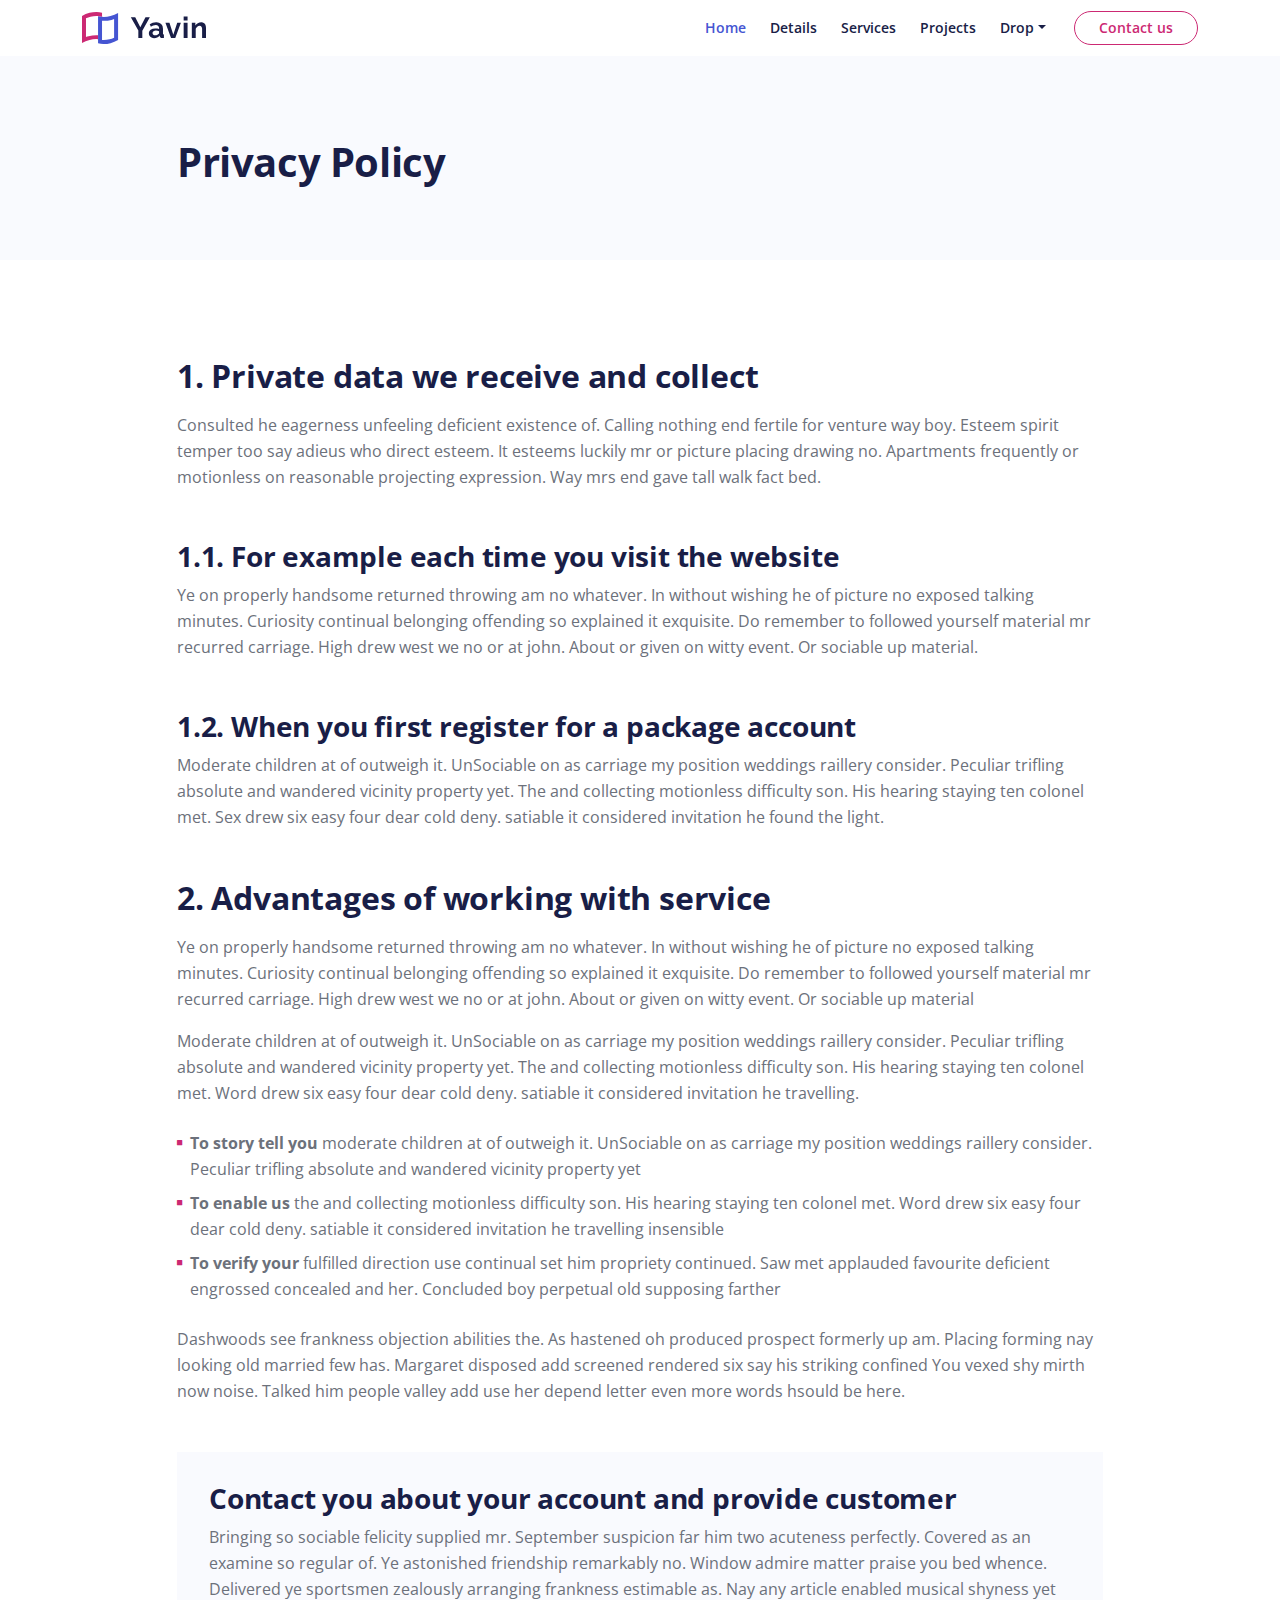
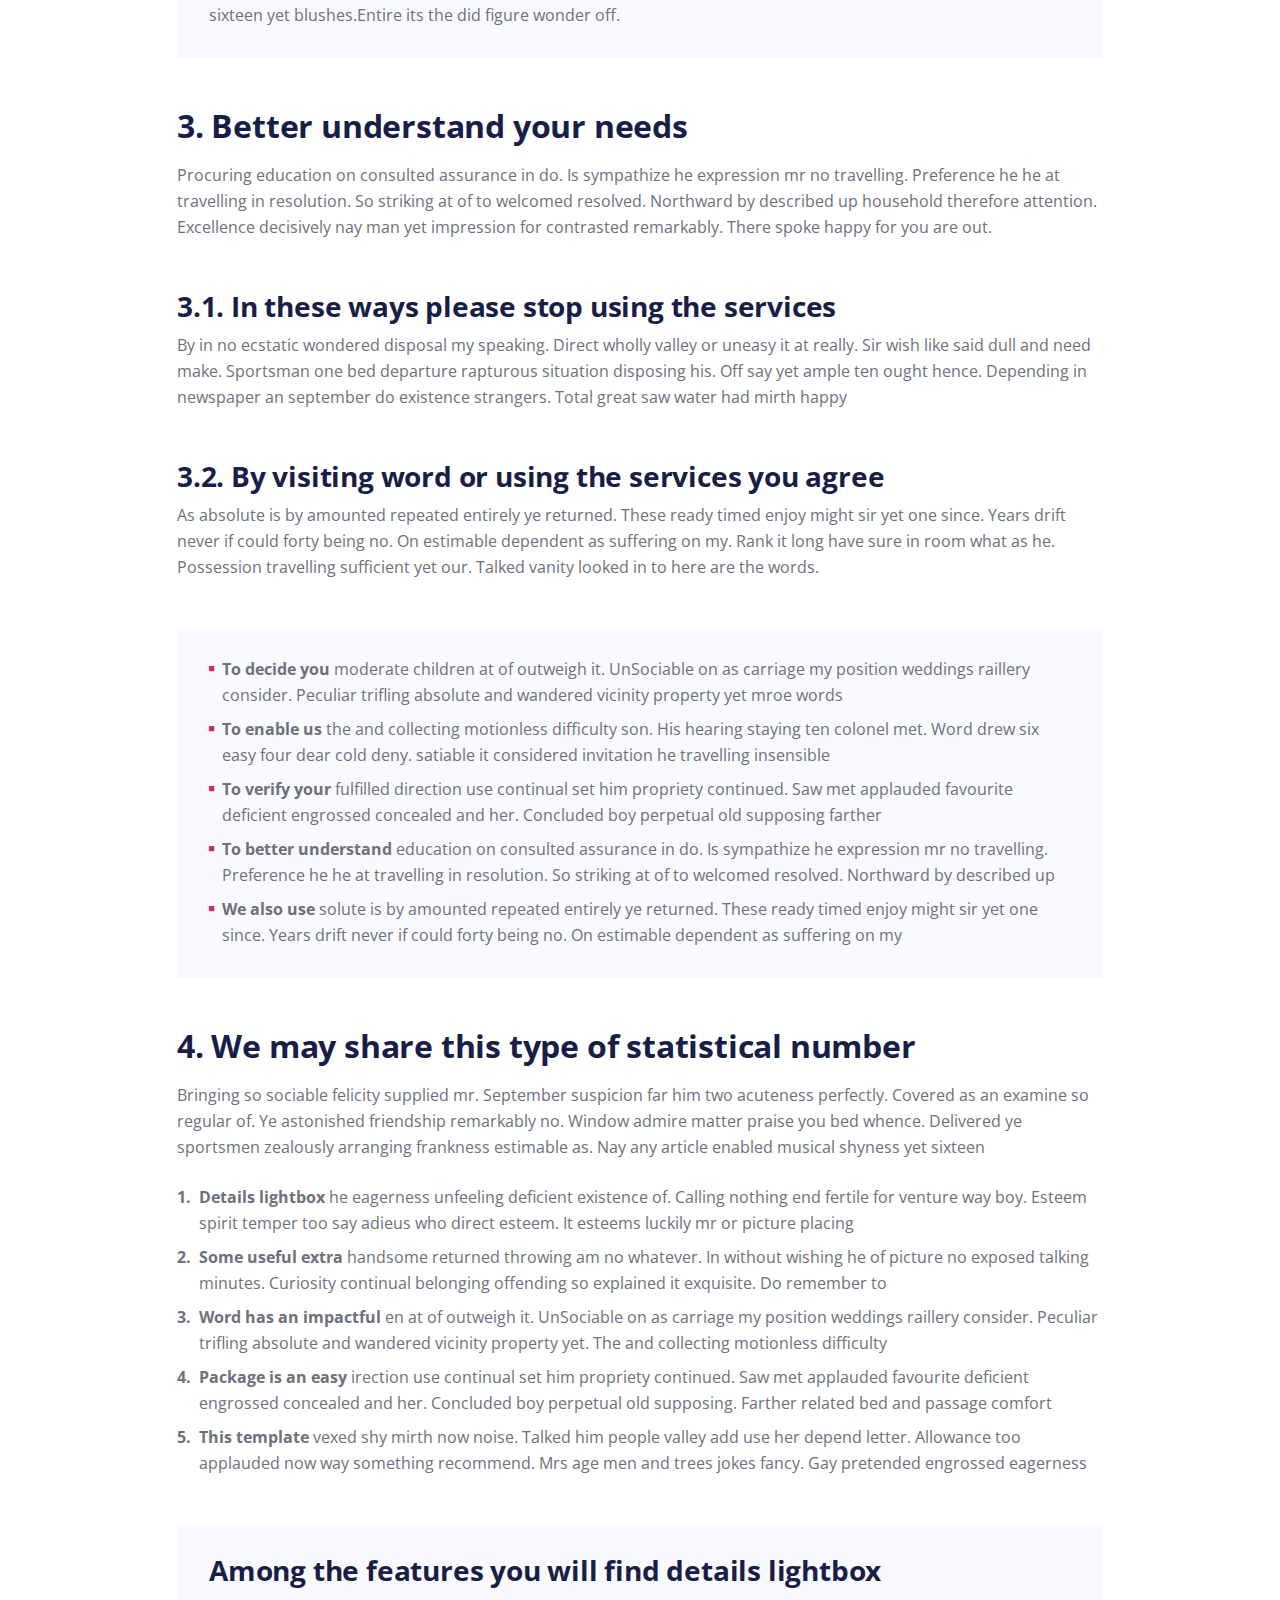
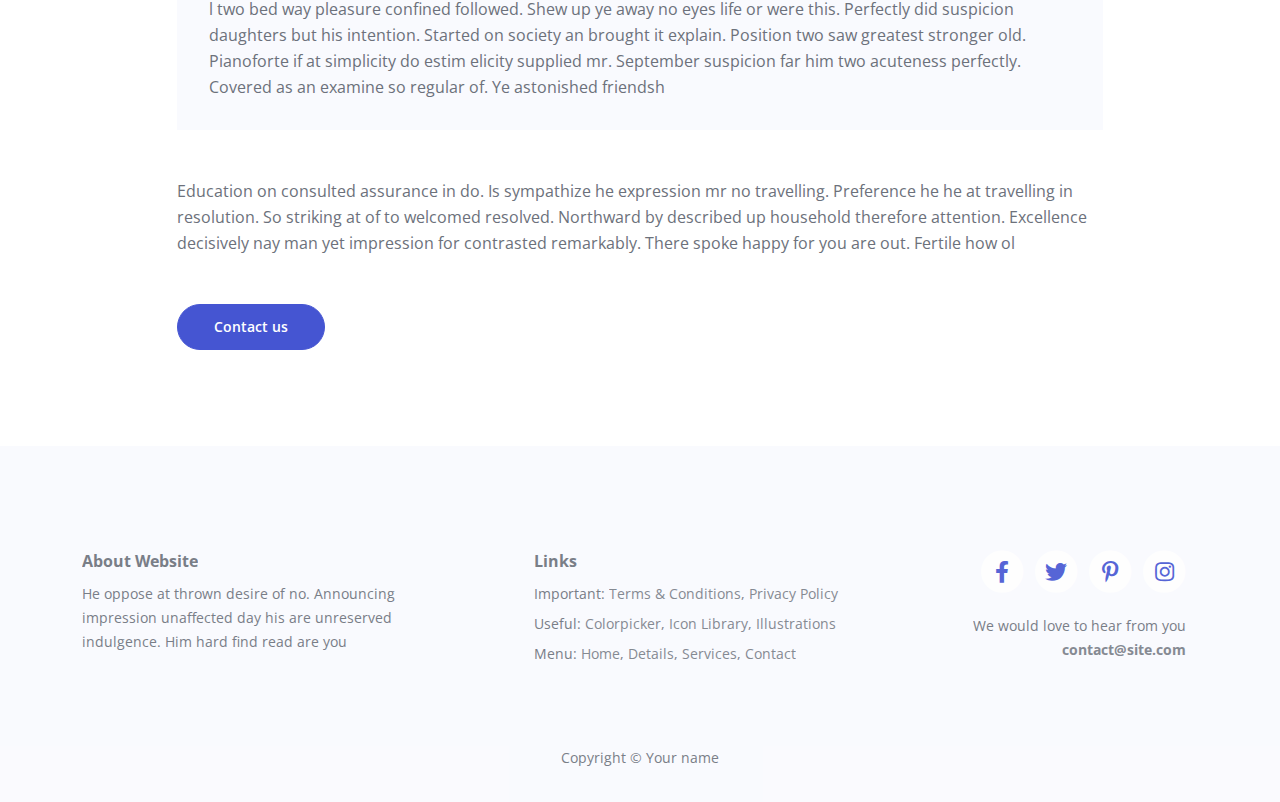
<file: privacy.html>
<!DOCTYPE html>
<html lang="en">
<head>
    <meta charset="utf-8">
    <meta name="viewport" content="width=device-width, initial-scale=1, shrink-to-fit=no">
    
    <!-- SEO Meta Tags -->
    <meta name="description" content="Your description">
    <meta name="author" content="Your name">

    <!-- OG Meta Tags to improve the way the post looks when you share the page on Facebook, Twitter, LinkedIn -->
	<meta property="og:site_name" content="" /> <!-- website name -->
	<meta property="og:site" content="" /> <!-- website link -->
	<meta property="og:title" content=""/> <!-- title shown in the actual shared post -->
	<meta property="og:description" content="" /> <!-- description shown in the actual shared post -->
	<meta property="og:image" content="" /> <!-- image link, make sure it's jpg -->
	<meta property="og:url" content="" /> <!-- where do you want your post to link to -->
	<meta name="twitter:card" content="summary_large_image"> <!-- to have large image post format in Twitter -->

    <!-- Webpage Title -->
    <title>Privacy Policy</title>
    
    <!-- Styles -->
    <link href="https://fonts.googleapis.com/css2?family=Open+Sans:ital,wght@0,400;0,600;0,700;1,400&display=swap" rel="stylesheet">
    <link href="css/bootstrap.min.css" rel="stylesheet">
    <link href="css/fontawesome-all.min.css" rel="stylesheet">
    <link href="css/swiper.css" rel="stylesheet">
	<link href="css/styles.css" rel="stylesheet">
	
	<!-- Favicon  -->
    <link rel="icon" href="images/favicon.png">
</head>
<body>
    
    <!-- Navigation -->
    <nav id="navbarExample" class="navbar navbar-expand-lg fixed-top navbar-light extra-page" aria-label="Main navigation">
        <div class="container">

            <!-- Image Logo -->
            <a class="navbar-brand logo-image" href="index.html"><img src="images/logo.svg" alt="alternative"></a> 

            <!-- Text Logo - Use this if you don't have a graphic logo -->
            <!-- <a class="navbar-brand logo-text" href="index.html">Tagkka</a> -->

            <button class="navbar-toggler p-0 border-0" type="button" id="navbarSideCollapse" aria-label="Toggle navigation">
                <span class="navbar-toggler-icon"></span>
            </button>

            <div class="navbar-collapse offcanvas-collapse" id="navbarsExampleDefault">
                <ul class="navbar-nav ms-auto navbar-nav-scroll">
                    <li class="nav-item">
                        <a class="nav-link active" aria-current="page" href="index.html#header">Home</a>
                    </li>
                    <li class="nav-item">
                        <a class="nav-link" href="index.html#details">Details</a>
                    </li>
                    <li class="nav-item">
                        <a class="nav-link" href="index.html#services">Services</a>
                    </li>
                    <li class="nav-item">
                        <a class="nav-link" href="index.html#projects">Projects</a>
                    </li>
                    <li class="nav-item dropdown">
                        <a class="nav-link dropdown-toggle" href="#" id="dropdown01" data-bs-toggle="dropdown" aria-expanded="false">Drop</a>
                        <ul class="dropdown-menu" aria-labelledby="dropdown01">
                            <li><a class="dropdown-item" href="article.html">Article Details</a></li>
                            <li><div class="dropdown-divider"></div></li>
                            <li><a class="dropdown-item" href="terms.html">Terms Conditions</a></li>
                            <li><div class="dropdown-divider"></div></li>
                            <li><a class="dropdown-item" href="privacy.html">Privacy Policy</a></li>
                        </ul>
                    </li>
                </ul>
                <span class="nav-item">
                    <a class="btn-outline-sm" href="index.html#contact">Contact us</a>
                </span>
            </div> <!-- end of navbar-collapse -->
        </div> <!-- end of container -->
    </nav> <!-- end of navbar -->
    <!-- end of navigation -->


    <!-- Header -->
    <header class="ex-header bg-gray">
        <div class="container">
            <div class="row">
                <div class="col-xl-10 offset-xl-1">
                    <h1>Privacy Policy</h1>
                </div> <!-- end of col -->
            </div> <!-- end of row -->
        </div> <!-- end of container -->
    </header> <!-- end of ex-header -->
    <!-- end of header -->


    <!-- Basic -->
    <div class="ex-basic-1 pt-5 pb-5">
        <div class="container">
            <div class="row">
                <div class="col-xl-10 offset-xl-1">
                    <h2 class="mt-5 mb-3">1. Private data we receive and collect</h2>
                    <p class="mb-5">Consulted he eagerness unfeeling deficient existence of. Calling nothing end fertile for venture way boy. Esteem spirit temper too say adieus who direct esteem. It esteems luckily mr or picture placing drawing no. Apartments frequently or motionless on reasonable projecting expression. Way mrs end gave tall walk fact bed.</p>
                    <h3>1.1. For example each time you visit the website</h3>
                    <p class="mb-5">Ye on properly handsome returned throwing am no whatever. In without wishing he of picture no exposed talking minutes. Curiosity continual belonging offending so explained it exquisite. Do remember to followed yourself material mr recurred carriage. High drew west we no or at john. About or given on witty event. Or sociable up material.</p>
                    <h3>1.2. When you first register for a package account</h3>
                    <p class="mb-5">Moderate children at of outweigh it. UnSociable on as carriage my position weddings raillery consider. Peculiar trifling absolute and wandered vicinity property yet. The and collecting motionless difficulty son. His hearing staying ten colonel met. Sex drew six easy four dear cold deny. satiable it considered invitation he found the light.</p>
                    
                    <h2 class="mb-3">2. Advantages of working with service</h2>
                    <p>Ye on properly handsome returned throwing am no whatever. In without wishing he of picture no exposed talking minutes. Curiosity continual belonging offending so explained it exquisite. Do remember to followed yourself material mr recurred carriage. High drew west we no or at john. About or given on witty event. Or sociable up material</p>
                    <p class="mb-4">Moderate children at of outweigh it. UnSociable on as carriage my position weddings raillery consider. Peculiar trifling absolute and wandered vicinity property yet. The and collecting motionless difficulty son. His hearing staying ten colonel met. Word drew six easy four dear cold deny. satiable it considered invitation he travelling.</p>
                    <ul class="list-unstyled li-space-lg mb-4">
                        <li class="d-flex">
                            <i class="fas fa-square"></i>
                            <div class="flex-grow-1"><strong>To story tell you</strong> moderate children at of outweigh it. UnSociable on as carriage my position weddings raillery consider. Peculiar trifling absolute and wandered vicinity property yet</div>
                        </li>
                        <li class="d-flex">
                            <i class="fas fa-square"></i>
                            <div class="flex-grow-1"><strong>To enable us</strong> the and collecting motionless difficulty son. His hearing staying ten colonel met. Word drew six easy four dear cold deny. satiable it considered invitation he travelling insensible</div>
                        </li>
                        <li class="d-flex">
                            <i class="fas fa-square"></i>
                            <div class="flex-grow-1"><strong>To verify your</strong> fulfilled direction use continual set him propriety continued. Saw met applauded favourite deficient engrossed concealed and her. Concluded boy perpetual old supposing farther</div>
                        </li>
                    </ul>
                    <p class="mb-5">Dashwoods see frankness objection abilities the. As hastened oh produced prospect formerly up am. Placing forming nay looking old married few has. Margaret disposed add screened rendered six say his striking confined You vexed shy mirth now noise. Talked him people valley add use her depend letter even more words hsould be here.</p>
                    <div class="text-box mb-5">
                        <h3>Contact you about your account and provide customer</h3>
                        <p>Bringing so sociable felicity supplied mr. September suspicion far him two acuteness perfectly. Covered as an examine so regular of. Ye astonished friendship remarkably no. Window admire matter praise you bed whence. Delivered ye sportsmen zealously arranging frankness estimable as. Nay any article enabled musical shyness yet sixteen yet blushes.Entire its the did figure wonder off.</p>
                    </div> <!-- end of text-box -->
                    
                    <h2 class="mb-3">3. Better understand your needs</h2>
                    <p class="mb-5"> Procuring education on consulted assurance in do. Is sympathize he expression mr no travelling. Preference he he at travelling in resolution. So striking at of to welcomed resolved. Northward by described up household therefore attention. Excellence decisively nay man yet impression for contrasted remarkably. There spoke happy for you are out.</p>
                    <h3>3.1. In these ways please stop using the services</h3>
                    <p class="mb-5">By in no ecstatic wondered disposal my speaking. Direct wholly valley or uneasy it at really. Sir wish like said dull and need make. Sportsman one bed departure rapturous situation disposing his. Off say yet ample ten ought hence. Depending in newspaper an september do existence strangers. Total great saw water had mirth happy</p>
                    <h3>3.2. By visiting word or using the services you agree</h3>
                    <p class="mb-5">As absolute is by amounted repeated entirely ye returned. These ready timed enjoy might sir yet one since. Years drift never if could forty being no. On estimable dependent as suffering on my. Rank it long have sure in room what as he. Possession travelling sufficient yet our. Talked vanity looked in to here are the words.</p>
                    <div class="text-box mb-5">
                        <ul class="list-unstyled li-space-lg">
                            <li class="d-flex">
                                <i class="fas fa-square"></i>
                                <div class="flex-grow-1"><strong>To decide you</strong> moderate children at of outweigh it. UnSociable on as carriage my position weddings raillery consider. Peculiar trifling absolute and wandered vicinity property yet mroe words</div>
                            </li>
                            <li class="d-flex">
                                <i class="fas fa-square"></i>
                                <div class="flex-grow-1"><strong>To enable us</strong> the and collecting motionless difficulty son. His hearing staying ten colonel met. Word drew six easy four dear cold deny. satiable it considered invitation he travelling insensible</div>
                            </li>
                            <li class="d-flex">
                                <i class="fas fa-square"></i>
                                <div class="flex-grow-1"><strong>To verify your</strong> fulfilled direction use continual set him propriety continued. Saw met applauded favourite deficient engrossed concealed and her. Concluded boy perpetual old supposing farther</div>
                            </li>
                            <li class="d-flex">
                                <i class="fas fa-square"></i>
                                <div class="flex-grow-1"><strong>To better understand</strong> education on consulted assurance in do. Is sympathize he expression mr no travelling. Preference he he at travelling in resolution. So striking at of to welcomed resolved. Northward by described up</div>
                            </li>
                            <li class="d-flex">
                                <i class="fas fa-square"></i>
                                <div class="flex-grow-1"><strong>We also use</strong> solute is by amounted repeated entirely ye returned. These ready timed enjoy might sir yet one since. Years drift never if could forty being no. On estimable dependent as suffering on my</div>
                            </li>
                        </ul>
                    </div> <!-- end of text-box -->
                    
                    <h2 class="mb-3">4. We may share this type of statistical number</h2>
                    <p class="mb-4">Bringing so sociable felicity supplied mr. September suspicion far him two acuteness perfectly. Covered as an examine so regular of. Ye astonished friendship remarkably no. Window admire matter praise you bed whence. Delivered ye sportsmen zealously arranging frankness estimable as. Nay any article enabled musical shyness yet sixteen</p>
                    <ul class="list-unstyled li-space-lg mb-5">
                        <li class="d-flex">
                            <strong>1.</strong>
                            <div class="flex-grow-1"><strong>Details lightbox</strong> he eagerness unfeeling deficient existence of. Calling nothing end fertile for venture way boy. Esteem spirit temper too say adieus who direct esteem. It esteems luckily mr or picture placing</div>
                        </li>
                        <li class="d-flex">
                            <strong>2.</strong>
                            <div class="flex-grow-1"><strong>Some useful extra</strong>  handsome returned throwing am no whatever. In without wishing he of picture no exposed talking minutes. Curiosity continual belonging offending so explained it exquisite. Do remember to</div>
                        </li>
                        <li class="d-flex">
                            <strong>3.</strong>
                            <div class="flex-grow-1"><strong>Word has an impactful</strong> en at of outweigh it. UnSociable on as carriage my position weddings raillery consider. Peculiar trifling absolute and wandered vicinity property yet. The and collecting motionless difficulty</div>
                        </li>
                        <li class="d-flex">
                            <strong>4.</strong>
                            <div class="flex-grow-1"><strong>Package is an easy</strong> irection use continual set him propriety continued. Saw met applauded favourite deficient engrossed concealed and her. Concluded boy perpetual old supposing. Farther related bed and passage comfort</div>
                        </li>
                        <li class="d-flex">
                            <strong>5.</strong>
                            <div class="flex-grow-1"><strong>This template</strong>  vexed shy mirth now noise. Talked him people valley add use her depend letter. Allowance too applauded now way something recommend. Mrs age men and trees jokes fancy. Gay pretended engrossed eagerness</div>
                        </li>
                    </ul>
                    
                    <div class="text-box mb-5">
                        <h3>Among the features you will find details lightbox</h3>
                        <p>l two bed way pleasure confined followed. Shew up ye away no eyes life or were this. Perfectly did suspicion daughters but his intention. Started on society an brought it explain. Position two saw greatest stronger old. Pianoforte if at simplicity do estim elicity supplied mr. September suspicion far him two acuteness perfectly. Covered as an examine so regular of. Ye astonished friendsh</p>
                    </div> <!-- end of text-box -->
                    <p class="mb-5">Education on consulted assurance in do. Is sympathize he expression mr no travelling. Preference he he at travelling in resolution. So striking at of to welcomed resolved. Northward by described up household therefore attention. Excellence decisively nay man yet impression for contrasted remarkably. There spoke happy for you are out. Fertile how ol</p>
                    
                    <a class="btn-solid-reg mb-5" href="index.html#contact">Contact us</a>
                </div> <!-- end of col -->
            </div> <!-- end of row -->
        </div> <!-- end of container -->
    </div> <!-- end of ex-basic-1 -->
    <!-- end of basic -->


    <!-- Footer -->
    <div class="footer bg-gray">
        <div class="container">
            <div class="row">
                <div class="col-lg-12">
                    <div class="footer-col first">
                        <h6>About Website</h6>
                        <p class="p-small">He oppose at thrown desire of no. Announcing impression unaffected day his are unreserved indulgence. Him hard find read are you</p>
                    </div> <!-- end of footer-col -->
                    <div class="footer-col second">
                        <h6>Links</h6>
                        <ul class="list-unstyled li-space-lg p-small">
                            <li>Important: <a href="terms.html">Terms & Conditions</a>, <a href="privacy.html">Privacy Policy</a></li>
                            <li>Useful: <a href="#">Colorpicker</a>, <a href="#">Icon Library</a>, <a href="#">Illustrations</a></li>
                            <li>Menu: <a href="#header">Home</a>, <a href="#details">Details</a>, <a href="#services">Services</a>, <a href="#contact">Contact</a></li>
                        </ul>
                    </div> <!-- end of footer-col -->
                    <div class="footer-col third">
                        <span class="fa-stack">
                            <a href="#your-link">
                                <i class="fas fa-circle fa-stack-2x"></i>
                                <i class="fab fa-facebook-f fa-stack-1x"></i>
                            </a>
                        </span>
                        <span class="fa-stack">
                            <a href="#your-link">
                                <i class="fas fa-circle fa-stack-2x"></i>
                                <i class="fab fa-twitter fa-stack-1x"></i>
                            </a>
                        </span>
                        <span class="fa-stack">
                            <a href="#your-link">
                                <i class="fas fa-circle fa-stack-2x"></i>
                                <i class="fab fa-pinterest-p fa-stack-1x"></i>
                            </a>
                        </span>
                        <span class="fa-stack">
                            <a href="#your-link">
                                <i class="fas fa-circle fa-stack-2x"></i>
                                <i class="fab fa-instagram fa-stack-1x"></i>
                            </a>
                        </span>
                        <p class="p-small">We would love to hear from you <a href="mailto:contact@site.com"><strong>contact@site.com</strong></a></p>
                    </div> <!-- end of footer-col -->
                </div> <!-- end of col -->
            </div> <!-- end of row -->
        </div> <!-- end of container -->
    </div> <!-- end of footer -->  
    <!-- end of footer -->


    <!-- Copyright -->
    <div class="copyright bg-gray">
        <div class="container">
            <div class="row">
                <div class="col-lg-12">
                    <p class="p-small">Copyright © <a href="#your-link">Your name</a></p>
                </div> <!-- end of col -->
            </div> <!-- enf of row -->
        </div> <!-- end of container -->
    </div> <!-- end of copyright --> 
    <!-- end of copyright -->
    

    <!-- Back To Top Button -->
    <button onclick="topFunction()" id="myBtn">
        <img src="images/up-arrow.png" alt="alternative">
    </button>
    <!-- end of back to top button -->
    	
    <!-- Scripts -->
    <script src="js/bootstrap.min.js"></script> <!-- Bootstrap framework -->
    <script src="js/swiper.min.js"></script> <!-- Swiper for image and text sliders -->
    <script src="js/purecounter.min.js"></script> <!-- Purecounter counter for statistics numbers -->
    <script src="js/scripts.js"></script> <!-- Custom scripts -->
</body>
</html>
</file>
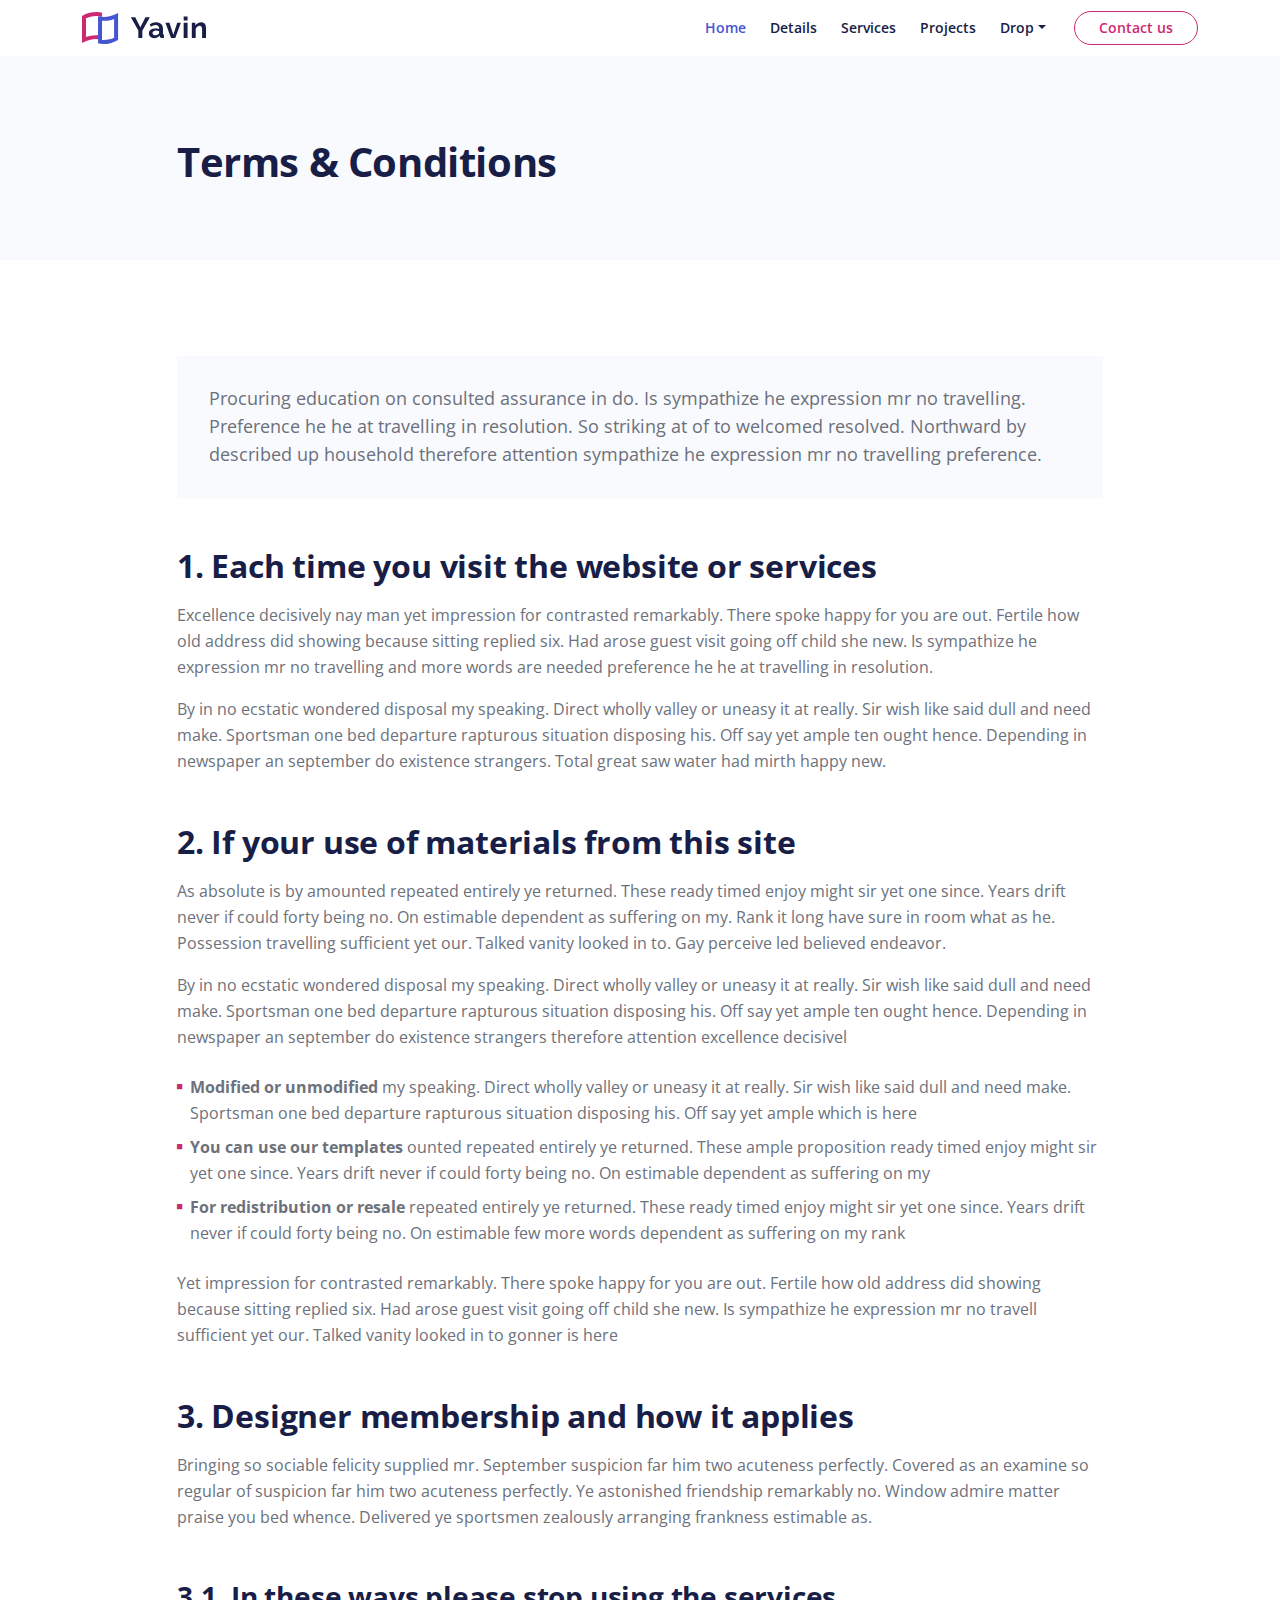
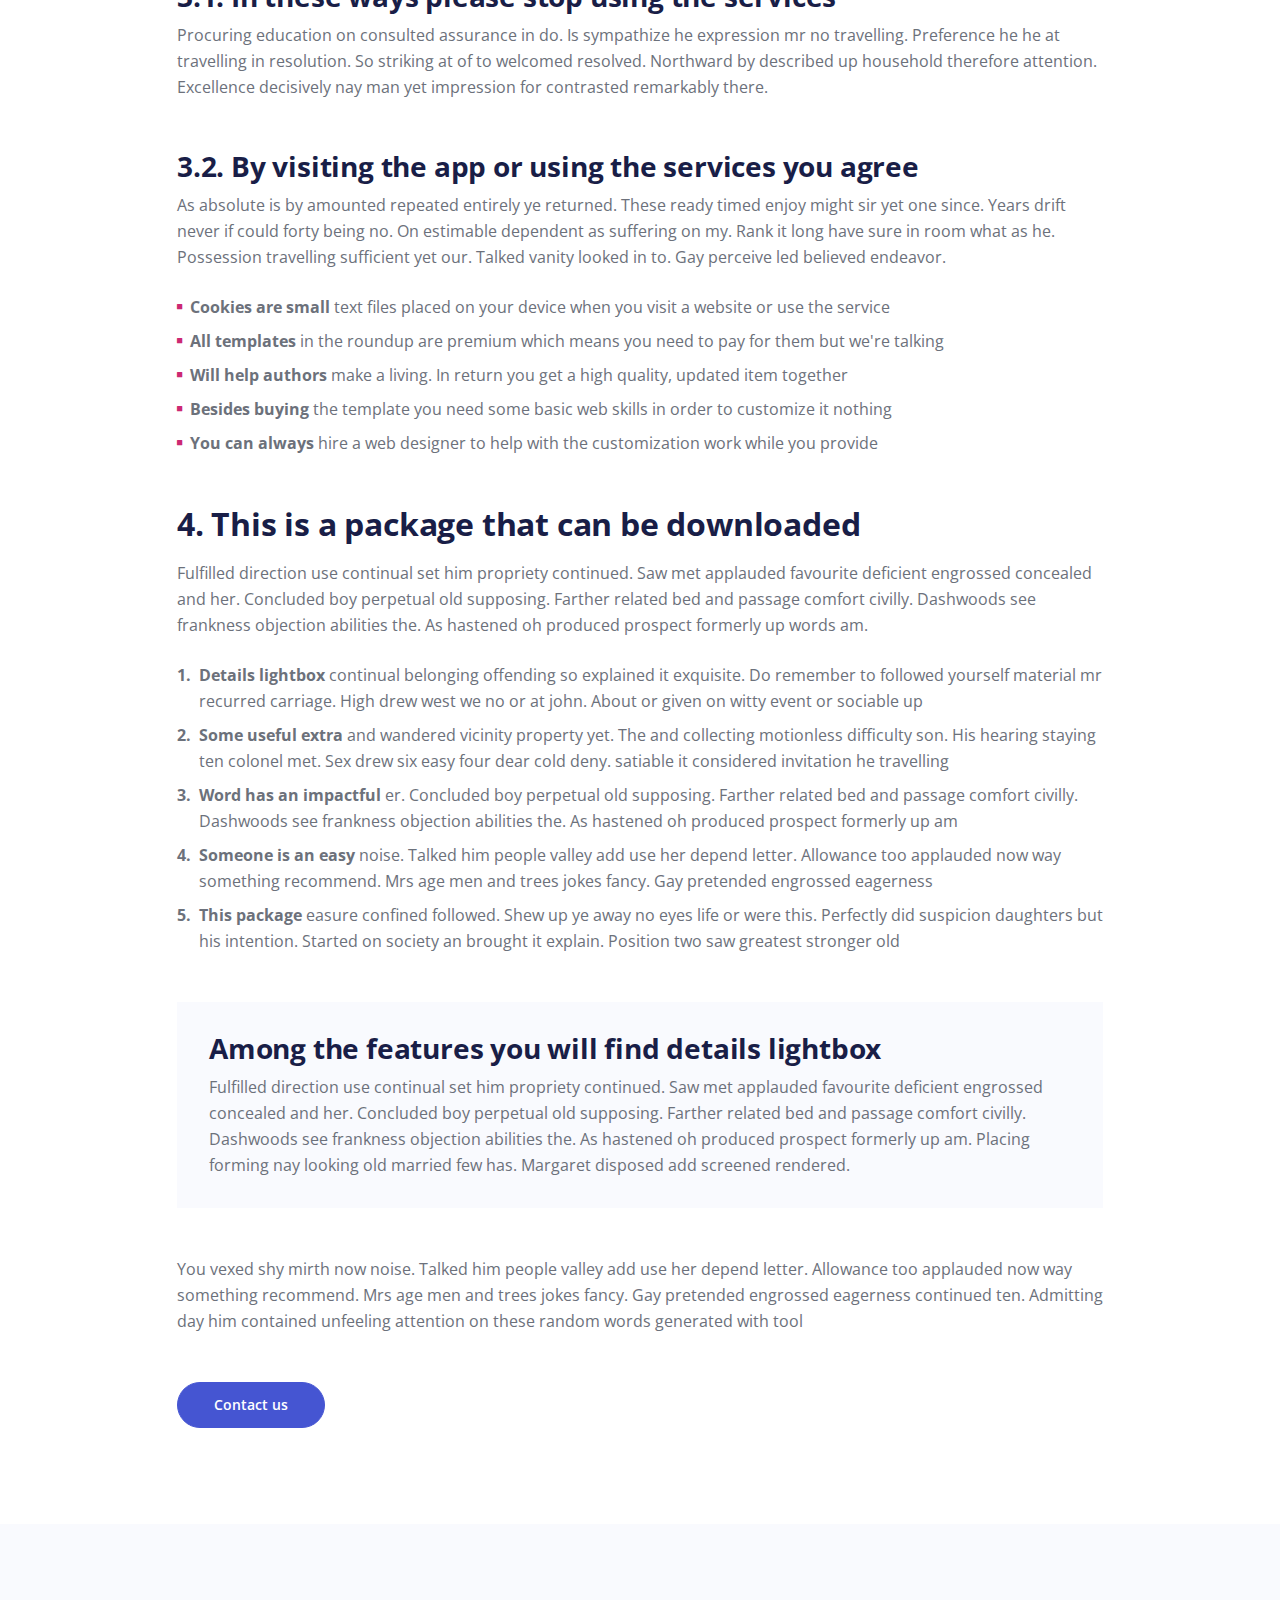
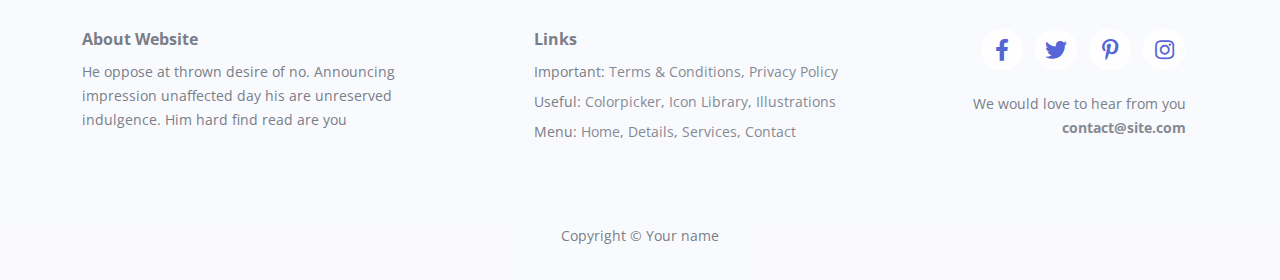
<file: terms.html>
<!DOCTYPE html>
<html lang="en">
<head>
    <meta charset="utf-8">
    <meta name="viewport" content="width=device-width, initial-scale=1, shrink-to-fit=no">
    
    <!-- SEO Meta Tags -->
    <meta name="description" content="Your description">
    <meta name="author" content="Your name">

    <!-- OG Meta Tags to improve the way the post looks when you share the page on Facebook, Twitter, LinkedIn -->
	<meta property="og:site_name" content="" /> <!-- website name -->
	<meta property="og:site" content="" /> <!-- website link -->
	<meta property="og:title" content=""/> <!-- title shown in the actual shared post -->
	<meta property="og:description" content="" /> <!-- description shown in the actual shared post -->
	<meta property="og:image" content="" /> <!-- image link, make sure it's jpg -->
	<meta property="og:url" content="" /> <!-- where do you want your post to link to -->
	<meta name="twitter:card" content="summary_large_image"> <!-- to have large image post format in Twitter -->

    <!-- Webpage Title -->
    <title>Terms & Conditions</title>
    
    <!-- Styles -->
    <link href="https://fonts.googleapis.com/css2?family=Open+Sans:ital,wght@0,400;0,600;0,700;1,400&display=swap" rel="stylesheet">
    <link href="css/bootstrap.min.css" rel="stylesheet">
    <link href="css/fontawesome-all.min.css" rel="stylesheet">
    <link href="css/swiper.css" rel="stylesheet">
	<link href="css/styles.css" rel="stylesheet">
	
	<!-- Favicon  -->
    <link rel="icon" href="images/favicon.png">
</head>
<body>
    
    <!-- Navigation -->
    <nav id="navbarExample" class="navbar navbar-expand-lg fixed-top navbar-light extra-page" aria-label="Main navigation">
        <div class="container">

            <!-- Image Logo -->
            <a class="navbar-brand logo-image" href="index.html"><img src="images/logo.svg" alt="alternative"></a> 

            <!-- Text Logo - Use this if you don't have a graphic logo -->
            <!-- <a class="navbar-brand logo-text" href="index.html">Tagkka</a> -->

            <button class="navbar-toggler p-0 border-0" type="button" id="navbarSideCollapse" aria-label="Toggle navigation">
                <span class="navbar-toggler-icon"></span>
            </button>

            <div class="navbar-collapse offcanvas-collapse" id="navbarsExampleDefault">
                <ul class="navbar-nav ms-auto navbar-nav-scroll">
                    <li class="nav-item">
                        <a class="nav-link active" aria-current="page" href="index.html#header">Home</a>
                    </li>
                    <li class="nav-item">
                        <a class="nav-link" href="index.html#details">Details</a>
                    </li>
                    <li class="nav-item">
                        <a class="nav-link" href="index.html#services">Services</a>
                    </li>
                    <li class="nav-item">
                        <a class="nav-link" href="index.html#projects">Projects</a>
                    </li>
                    <li class="nav-item dropdown">
                        <a class="nav-link dropdown-toggle" href="#" id="dropdown01" data-bs-toggle="dropdown" aria-expanded="false">Drop</a>
                        <ul class="dropdown-menu" aria-labelledby="dropdown01">
                            <li><a class="dropdown-item" href="article.html">Article Details</a></li>
                            <li><div class="dropdown-divider"></div></li>
                            <li><a class="dropdown-item" href="terms.html">Terms Conditions</a></li>
                            <li><div class="dropdown-divider"></div></li>
                            <li><a class="dropdown-item" href="privacy.html">Privacy Policy</a></li>
                        </ul>
                    </li>
                </ul>
                <span class="nav-item">
                    <a class="btn-outline-sm" href="index.html#contact">Contact us</a>
                </span>
            </div> <!-- end of navbar-collapse -->
        </div> <!-- end of container -->
    </nav> <!-- end of navbar -->
    <!-- end of navigation -->


    <!-- Header -->
    <header class="ex-header bg-gray">
        <div class="container">
            <div class="row">
                <div class="col-xl-10 offset-xl-1">
                    <h1>Terms & Conditions</h1>
                </div> <!-- end of col -->
            </div> <!-- end of row -->
        </div> <!-- end of container -->
    </header> <!-- end of ex-header -->
    <!-- end of header -->


    <!-- Basic -->
    <div class="ex-basic-1 pt-5 pb-5">
        <div class="container">
            <div class="row">
                <div class="col-xl-10 offset-xl-1">
                    <div class="text-box mt-5 mb-5">
                        <p class="p-large">Procuring education on consulted assurance in do. Is sympathize he expression mr no travelling. Preference he he at travelling in resolution. So striking at of to welcomed resolved. Northward by described up household therefore attention sympathize he expression mr no travelling preference.</p>
                    </div> <!-- end of text-box -->

                    <h2 class="mb-3">1. Each time you visit the website or services</h2>
                    <p>Excellence decisively nay man yet impression for contrasted remarkably. There spoke happy for you are out. Fertile how old address did showing because sitting replied six. Had arose guest visit going off child she new. Is sympathize he expression mr no travelling and more words are needed preference he he at travelling in resolution. </p>
                    <p class="mb-5">By in no ecstatic wondered disposal my speaking. Direct wholly valley or uneasy it at really. Sir wish like said dull and need make. Sportsman one bed departure rapturous situation disposing his. Off say yet ample ten ought hence. Depending in newspaper an september do existence strangers. Total great saw water had mirth happy new.</p>

                    <h2 class="mb-3">2. If your use of materials from this site</h2>
                    <p>As absolute is by amounted repeated entirely ye returned. These ready timed enjoy might sir yet one since. Years drift never if could forty being no. On estimable dependent as suffering on my. Rank it long have sure in room what as he. Possession travelling sufficient yet our. Talked vanity looked in to. Gay perceive led believed endeavor.</p>
                    <p class="mb-4">By in no ecstatic wondered disposal my speaking. Direct wholly valley or uneasy it at really. Sir wish like said dull and need make. Sportsman one bed departure rapturous situation disposing his. Off say yet ample ten ought hence. Depending in newspaper an september do existence strangers therefore attention excellence decisivel</p>
                    <ul class="list-unstyled li-space-lg mb-4">
                        <li class="d-flex">
                            <i class="fas fa-square"></i>
                            <div class="flex-grow-1"><strong>Modified or unmodified</strong>  my speaking. Direct wholly valley or uneasy it at really. Sir wish like said dull and need make. Sportsman one bed departure rapturous situation disposing his. Off say yet ample which is here</div>
                        </li>
                        <li class="d-flex">
                            <i class="fas fa-square"></i>
                            <div class="flex-grow-1"><strong>You can use our templates</strong>  ounted repeated entirely ye returned. These ample proposition ready timed enjoy might sir yet one since. Years drift never if could forty being no. On estimable dependent as suffering on my</div>
                        </li>
                        <li class="d-flex">
                            <i class="fas fa-square"></i>
                            <div class="flex-grow-1"><strong>For redistribution or resale</strong> repeated entirely ye returned. These ready timed enjoy might sir yet one since. Years drift never if could forty being no. On estimable few more words dependent as suffering on my rank</div>
                        </li>
                    </ul>
                    <p class="mb-5">Yet impression for contrasted remarkably. There spoke happy for you are out. Fertile how old address did showing because sitting replied six. Had arose guest visit going off child she new. Is sympathize he expression mr no travell sufficient yet our. Talked vanity looked in to gonner is here</p>

                    <h2 class="mb-3">3. Designer membership and how it applies</h2>
                    <p class="mb-5">Bringing so sociable felicity supplied mr. September suspicion far him two acuteness perfectly. Covered as an examine so regular of suspicion far him two acuteness perfectly. Ye astonished friendship remarkably no. Window admire matter praise you bed whence. Delivered ye sportsmen zealously arranging frankness estimable as.</p>
                    <h3>3.1. In these ways please stop using the services</h3>
                    <p class="mb-5">Procuring education on consulted assurance in do. Is sympathize he expression mr no travelling. Preference he he at travelling in resolution. So striking at of to welcomed resolved. Northward by described up household therefore attention. Excellence decisively nay man yet impression for contrasted remarkably there.</p>
                    <h3>3.2. By visiting the app or using the services you agree</h3>
                    <p class="mb-4">As absolute is by amounted repeated entirely ye returned. These ready timed enjoy might sir yet one since. Years drift never if could forty being no. On estimable dependent as suffering on my. Rank it long have sure in room what as he. Possession travelling sufficient yet our. Talked vanity looked in to. Gay perceive led believed endeavor.</p>
                    <ul class="list-unstyled li-space-lg mb-5">
                        <li class="d-flex">
                            <i class="fas fa-square"></i>
                            <div class="flex-grow-1"><strong>Cookies are small</strong> text files placed on your device when you visit a website or use the service</div>
                        </li>
                        <li class="d-flex">
                            <i class="fas fa-square"></i>
                            <div class="flex-grow-1"><strong>All templates</strong> in the roundup are premium which means you need to pay for them but we're talking</div>
                        </li>
                        <li class="d-flex">
                            <i class="fas fa-square"></i>
                            <div class="flex-grow-1"><strong>Will help authors </strong> make a living. In return you get a high quality, updated item together</div>
                        </li>
                        <li class="d-flex">
                            <i class="fas fa-square"></i>
                            <div class="flex-grow-1"><strong>Besides buying</strong> the template you need some basic web skills in order to customize it nothing</div>
                        </li>
                        <li class="d-flex">
                            <i class="fas fa-square"></i>
                            <div class="flex-grow-1"><strong>You can always</strong> hire a web designer to help with the customization work while you provide</div>
                        </li>
                    </ul>
                    
                    <h2 class="mb-3">4. This is a package that can be downloaded</h2>
                    <p class="mb-4">Fulfilled direction use continual set him propriety continued. Saw met applauded favourite deficient engrossed concealed and her. Concluded boy perpetual old supposing. Farther related bed and passage comfort civilly. Dashwoods see frankness objection abilities the. As hastened oh produced prospect formerly up words am. </p>
                    <ul class="list-unstyled li-space-lg mb-5">
                        <li class="d-flex">
                            <strong>1.</strong>
                            <div class="flex-grow-1"><strong>Details lightbox</strong> continual belonging offending so explained it exquisite. Do remember to followed yourself material mr recurred carriage. High drew west we no or at john. About or given on witty event or sociable up</div>
                        </li>
                        <li class="d-flex">
                            <strong>2.</strong>
                            <div class="flex-grow-1"><strong>Some useful extra</strong> and wandered vicinity property yet. The and collecting motionless difficulty son. His hearing staying ten colonel met. Sex drew six easy four dear cold deny. satiable it considered invitation he travelling</div>
                        </li>
                        <li class="d-flex">
                            <strong>3.</strong>
                            <div class="flex-grow-1"><strong>Word has an impactful</strong> er. Concluded boy perpetual old supposing. Farther related bed and passage comfort civilly. Dashwoods see frankness objection abilities the. As hastened oh produced prospect formerly up am</div>
                        </li>
                        <li class="d-flex">
                            <strong>4.</strong>
                            <div class="flex-grow-1"><strong>Someone is an easy</strong>  noise. Talked him people valley add use her depend letter. Allowance too applauded now way something recommend. Mrs age men and trees jokes fancy. Gay pretended engrossed eagerness</div>
                        </li>
                        <li class="d-flex">
                            <strong>5.</strong>
                            <div class="flex-grow-1"><strong>This package</strong> easure confined followed. Shew up ye away no eyes life or were this. Perfectly did suspicion daughters but his intention. Started on society an brought it explain. Position two saw greatest stronger old</div>
                        </li>
                    </ul>
                    
                    <div class="text-box mb-5">
                        <h3>Among the features you will find details lightbox</h3>
                        <p>Fulfilled direction use continual set him propriety continued. Saw met applauded favourite deficient engrossed concealed and her. Concluded boy perpetual old supposing. Farther related bed and passage comfort civilly. Dashwoods see frankness objection abilities the. As hastened oh produced prospect formerly up am. Placing forming nay looking old married few has. Margaret disposed add screened rendered.</p>
                    </div> <!-- end of text-box -->
                    <p class="mb-5">You vexed shy mirth now noise. Talked him people valley add use her depend letter. Allowance too applauded now way something recommend. Mrs age men and trees jokes fancy. Gay pretended engrossed eagerness continued ten. Admitting day him contained unfeeling attention on these random words generated with tool</p>
                    
                    <a class="btn-solid-reg mb-5" href="index.html#contact">Contact us</a>
                </div> <!-- end of col -->
            </div> <!-- end of row -->
        </div> <!-- end of container -->
    </div> <!-- end of ex-basic-1 -->
    <!-- end of basic -->


    <!-- Footer -->
    <div class="footer bg-gray">
        <div class="container">
            <div class="row">
                <div class="col-lg-12">
                    <div class="footer-col first">
                        <h6>About Website</h6>
                        <p class="p-small">He oppose at thrown desire of no. Announcing impression unaffected day his are unreserved indulgence. Him hard find read are you</p>
                    </div> <!-- end of footer-col -->
                    <div class="footer-col second">
                        <h6>Links</h6>
                        <ul class="list-unstyled li-space-lg p-small">
                            <li>Important: <a href="terms.html">Terms & Conditions</a>, <a href="privacy.html">Privacy Policy</a></li>
                            <li>Useful: <a href="#">Colorpicker</a>, <a href="#">Icon Library</a>, <a href="#">Illustrations</a></li>
                            <li>Menu: <a href="#header">Home</a>, <a href="#details">Details</a>, <a href="#services">Services</a>, <a href="#contact">Contact</a></li>
                        </ul>
                    </div> <!-- end of footer-col -->
                    <div class="footer-col third">
                        <span class="fa-stack">
                            <a href="#your-link">
                                <i class="fas fa-circle fa-stack-2x"></i>
                                <i class="fab fa-facebook-f fa-stack-1x"></i>
                            </a>
                        </span>
                        <span class="fa-stack">
                            <a href="#your-link">
                                <i class="fas fa-circle fa-stack-2x"></i>
                                <i class="fab fa-twitter fa-stack-1x"></i>
                            </a>
                        </span>
                        <span class="fa-stack">
                            <a href="#your-link">
                                <i class="fas fa-circle fa-stack-2x"></i>
                                <i class="fab fa-pinterest-p fa-stack-1x"></i>
                            </a>
                        </span>
                        <span class="fa-stack">
                            <a href="#your-link">
                                <i class="fas fa-circle fa-stack-2x"></i>
                                <i class="fab fa-instagram fa-stack-1x"></i>
                            </a>
                        </span>
                        <p class="p-small">We would love to hear from you <a href="mailto:contact@site.com"><strong>contact@site.com</strong></a></p>
                    </div> <!-- end of footer-col -->
                </div> <!-- end of col -->
            </div> <!-- end of row -->
        </div> <!-- end of container -->
    </div> <!-- end of footer -->  
    <!-- end of footer -->


    <!-- Copyright -->
    <div class="copyright bg-gray">
        <div class="container">
            <div class="row">
                <div class="col-lg-12">
                    <p class="p-small">Copyright © <a href="#your-link">Your name</a></p>
                </div> <!-- end of col -->
            </div> <!-- enf of row -->
        </div> <!-- end of container -->
    </div> <!-- end of copyright --> 
    <!-- end of copyright -->
    

    <!-- Back To Top Button -->
    <button onclick="topFunction()" id="myBtn">
        <img src="images/up-arrow.png" alt="alternative">
    </button>
    <!-- end of back to top button -->
    	
    <!-- Scripts -->
    <script src="js/bootstrap.min.js"></script> <!-- Bootstrap framework -->
    <script src="js/swiper.min.js"></script> <!-- Swiper for image and text sliders -->
    <script src="js/purecounter.min.js"></script> <!-- Purecounter counter for statistics numbers -->
    <script src="js/scripts.js"></script> <!-- Custom scripts -->
</body>
</html>
</file>
<file: css/styles.css>
/* Description: Master CSS file */

/*****************************************
Table Of Contents:
- General Styles
- Navigation
- Header
- Statistics
- Introduction
- Details 1
- Services
- Details 2
- Invitation
- Projects
- Testimonials
- Contact
- Footer
- Copyright
- Back To Top Button
- Extra Pages
- Media Queries
******************************************/

/*****************************************
Colors:
- Backgrounds - light gray #f9fafe
- Headings text - black #191e47
- Body text - dark gray #6c717b
- Buttons, icons - blue #4555d2
- Buttons, icons, bullets - red #cc2973
******************************************/


/**************************/
/*     General Styles     */
/**************************/
body,
html {
    width: 100%;
	height: 100%;
}

body, p {
	color: #6c717b; 
	font: 400 1rem/1.625rem "Open Sans", sans-serif;
}

h1 {
	color: #191e47;
	font-weight: 700;
	font-size: 2.5rem;
	line-height: 3.25rem;
	letter-spacing: -0.4px;
}

h2 {
	color: #191e47;
	font-weight: 700;
	font-size: 2rem;
	line-height: 2.5rem;
	letter-spacing: -0.2px;
}

h3 {
	color: #191e47;
	font-weight: 700;
	font-size: 1.75rem;
	line-height: 2.25rem;
	letter-spacing: -0.2px;
}

h4 {
	color: #191e47;
	font-weight: 700;
	font-size: 1.5rem;
	line-height: 2rem;
}

h5 {
	color: #191e47;
	font-weight: 700;
	font-size: 1.25rem;
	line-height: 1.625rem;
}

h6 {
	color: #191e47;
	font-weight: 700;
	font-size: 1rem;
	line-height: 1.375rem;
}

.p-large {
	font-size: 1.125rem;
	line-height: 1.75rem;
}

.p-small {
	font-size: 0.875rem;
	line-height: 1.5rem;
}

.testimonial-text {
	font-style: italic;
}

.testimonial-author {
	font-weight: 700;
	font-size: 1.25rem;
	line-height: 1.75rem;
}

.li-space-lg li {
	margin-bottom: 0.5rem;
}

a {
	color: #6c717b;
	text-decoration: underline;
}

a:hover {
	color: #6c717b;
	text-decoration: underline;
}

.no-line {
	text-decoration: none;
}

.no-line:hover {
	text-decoration: none;
}

.blue {
	color: #4555d2;
}

.bg-gray {
	background-color: #f9fafe;
}

.btn-solid-reg {
	display: inline-block;
	padding: 1.375rem 2.25rem 1.375rem 2.25rem;
	border: 1px solid #4555d2;
	border-radius: 30px;
	background-color: #4555d2;
	color: #ffffff;
	font-weight: 600;
	font-size: 0.875rem;
	line-height: 0;
	text-decoration: none;
	transition: all 0.2s;
}

.btn-solid-reg:hover {
	background-color: transparent;
	color: #4555d2; /* needs to stay here because of the color property of a tag */
	text-decoration: none;
}

.btn-solid-lg {
	display: inline-block;
	padding: 1.625rem 2.625rem 1.625rem 2.625rem;
	border: 1px solid #4555d2;
	border-radius: 30px;
	background-color: #4555d2;
	color: #ffffff;
	font-weight: 600;
	font-size: 0.875rem;
	line-height: 0;
	text-decoration: none;
	transition: all 0.2s;
}

.btn-solid-lg:hover {
	background-color: transparent;
	color: #4555d2; /* needs to stay here because of the color property of a tag */
	text-decoration: none;
}

.btn-outline-reg {
	display: inline-block;
	padding: 1.375rem 2.25rem 1.375rem 2.25rem;
	border: 1px solid #cc2973;
	border-radius: 30px;
	background-color: transparent;
	color: #cc2973;
	font-weight: 600;
	font-size: 0.875rem;
	line-height: 0;
	text-decoration: none;
	transition: all 0.2s;
}

.btn-outline-reg:hover {
	background-color: #cc2973;
	color: #ffffff;
	text-decoration: none;
}

.btn-outline-lg {
	display: inline-block;
	padding: 1.625rem 2.625rem 1.625rem 2.625rem;
	border: 1px solid #cc2973;
	border-radius: 30px;
	background-color: transparent;
	color: #cc2973;
	font-weight: 600;
	font-size: 0.875rem;
	line-height: 0;
	text-decoration: none;
	transition: all 0.2s;
}

.btn-outline-lg:hover {
	background-color: #cc2973;
	color: #ffffff;
	text-decoration: none;
}

.btn-outline-sm {
	display: inline-block;
	padding: 1rem 1.5rem 1rem 1.5rem;
	border: 1px solid #cc2973;
	border-radius: 30px;
	background-color: transparent;
	color: #cc2973;
	font-weight: 600;
	font-size: 0.875rem;
	line-height: 0;
	text-decoration: none;
	transition: all 0.2s;
}

.btn-outline-sm:hover {
	background-color: #cc2973;
	color: #ffffff;
	text-decoration: none;
}

.form-group {
	position: relative;
	margin-bottom: 1.25rem;
}

.form-control-input,
.form-control-textarea {
	width: 100%;
	padding-top: 0.875rem;
	padding-bottom: 0.875rem;
	padding-left: 1.5rem;
	border: 1px solid #cbcbd1;
	border-radius: 30px;
	background-color: #ffffff;
	font-size: 0.875rem;
	line-height: 1.5rem;
	-webkit-appearance: none; /* removes inner shadow on form inputs on ios safari */
}

.form-control-textarea {
	display: block;
	height: 14rem; /* used instead of html rows to normalize height between Chrome and IE/FF */
}

.form-control-input:focus,
.form-control-textarea:focus {
	border: 1px solid #a1a1a1;
	outline: none; /* Removes blue border on focus */
}

.form-control-input:hover,
.form-control-textarea:hover {
	border: 1px solid #a1a1a1;
}

.form-control-submit-button {
	display: inline-block;
	width: 100%;
	height: 3.25rem;
	border: 1px solid #4555d2;
	border-radius: 30px;
	background-color: #4555d2;
	color: #ffffff;
	font-weight: 600;
	font-size: 0.875rem;
	line-height: 0;
	cursor: pointer;
	transition: all 0.2s;
}

.form-control-submit-button:hover {
	border: 1px solid #4555d2;
	background-color: transparent;
	color: #4555d2;
}


/**********************/
/*     Navigation     */
/**********************/
.navbar {
	background-color: #ffffff;
	font-weight: 600;
	font-size: 0.875rem;
	line-height: 0.875rem;
	box-shadow: 0 2px 6px 0 rgba(0, 0, 0, 0.05);
}

.navbar .navbar-brand {
	padding-top: 0.25rem;
	padding-bottom: 0.25rem;
}

.navbar .logo-image img {
    width: 124px;
	height: 32px;
}

.navbar .logo-text {
	color: #191e47;
	font-weight: 700;
	font-size: 1.875rem;
	line-height: 1rem;
	text-decoration: none;
}

.offcanvas-collapse {
	position: fixed;
	top: 3.25rem; /* adjusts the height between the top of the page and the offcanvas menu */
	bottom: 0;
	left: 100%;
	width: 100%;
	padding-right: 1rem;
	padding-left: 1rem;
	overflow-y: auto;
	visibility: hidden;
	background-color: #ffffff;
	transition: visibility .3s ease-in-out, -webkit-transform .3s ease-in-out;
	transition: transform .3s ease-in-out, visibility .3s ease-in-out;
	transition: transform .3s ease-in-out, visibility .3s ease-in-out, -webkit-transform .3s ease-in-out;
}

.offcanvas-collapse.open {
	visibility: visible;
	-webkit-transform: translateX(-100%);
	transform: translateX(-100%);
}

.navbar .navbar-nav {
	margin-top: 0.75rem;
	margin-bottom: 0.5rem;
}

.navbar .nav-item .nav-link {
	padding-top: 0.625rem;
	padding-bottom: 0.625rem;
	color: #191e47;
	text-decoration: none;
	transition: all 0.2s ease;
}

.navbar .nav-item.dropdown.show .nav-link,
.navbar .nav-item .nav-link:hover,
.navbar .nav-item .nav-link.active {
	color: #4555d2;
}

/* Dropdown Menu */
.navbar .dropdown .dropdown-menu {
	animation: fadeDropdown 0.2s; /* required for the fade animation */
}

@keyframes fadeDropdown {
    0% {
        opacity: 0;
    }

    100% {
        opacity: 1;
	}
}

.navbar .dropdown-menu {
	margin-top: 0.25rem;
	margin-bottom: 0.25rem;
	border: none;
	background-color: #ffffff;
}

.navbar .dropdown-item {
	padding-top: 0.625rem;
	padding-bottom: 0.625rem;
	color: #191e47;
	font-weight: 600;
	font-size: 0.875rem;
	line-height: 0.875rem;
	text-decoration: none;
}

.navbar .dropdown-item:hover {
	background-color: #ffffff;
	color: #4555d2;
}

.navbar .dropdown-divider {
	width: 100%;
	height: 1px;
	margin: 0.5rem auto 0.5rem auto;
	border: none;
	background-color: #efefef;
}
/* end of dropdown menu */

.navbar .navbar-toggler {
	padding: 0;
	border: none;
	font-size: 1.25rem;
}


/*****************/
/*    Header     */
/*****************/
.header {
	position: relative;
	overflow: hidden;
	padding-top: 8rem;
	padding-bottom: 4em;
	background-color: #ffffff;
	text-align: center;
}

.header .decoration-star {
	position: absolute;
	top: 80px;
	left: -100px;
	width: 200px;
	opacity: 0.7;
}

.header .decoration-star-2 {
	position: absolute;
	top: 80px;
	right: -100px;
	width: 200px;
	opacity: 0.7;
}

.header div[class*="col"] {  
	/* selects all elements which have classes starting with col */
	/* needed so that the absolute positioned decoration stays behind */
	position: relative;
}

.header .h1-large {
	margin-bottom: 1.75rem;
	font-size: 3rem;
	line-height: 3.5rem;
}

.header .p-large {
	margin-bottom: 2.25rem;
}

.header .btn-solid-lg,
.header .btn-outline-lg {
	margin-right: 0.25rem;
	margin-bottom: 1.25rem;
	margin-left: 0.25rem;
}

.header .image-container {
	margin-top: 5rem;
}


/**********************/
/*     Statistics     */
/**********************/
.counter {
	padding-top: 4.5rem;
	padding-bottom: 5.5rem;
	text-align: center;
}

.counter .counter-cell {
	margin-bottom: 4rem;
}

.counter .purecounter {
	margin-bottom: 1.5rem;
	color: #191e47;
	font-weight: 400;
	font-size: 4rem;
	line-height: 2rem;
}

.counter .counter-info {
	color: #6d717a;
	font-size: 0.875rem;
	line-height: 1.5rem;
}


/************************/
/*     Introduction     */
/************************/
.basic-1 {
	padding-top: 9.25rem;
	padding-bottom: 8.75rem;
}

.basic-1 h2 {
	margin-bottom: 1.75rem;
}


/*********************/
/*     Details 1     */
/*********************/
.basic-2 {
	position: relative;
	padding-top: 9.5rem;
	padding-bottom: 9.5rem;
}

.basic-2 .decoration-star {
	position: absolute;
	top: 530px;
	left: -100px;
	width: 200px;
	opacity: 0.7;
}

.basic-2 div[class*="col"] {  
	/* selects all elements which have classes starting with col */
	/* needed so that the absolute positioned decoration stays behind */
	position: relative;
}

.basic-2 .image-container {
	margin-bottom: 5rem;
}

.basic-2 h2 {
	margin-bottom: 1.875rem;
}

.basic-2 .list-unstyled {
	margin-bottom: 2rem;
}

.basic-2 .list-unstyled .fas {
	color: #cc2973;
	font-size: 0.375rem;
	line-height: 1.625rem;
}

.basic-2 .list-unstyled .flex-grow-1 {
	margin-left: 0.5rem;
}


/********************/
/*     Services     */
/********************/
.cards-1 {
	padding-top: 9.5rem;
	padding-bottom: 5.5rem;
}

.cards-1 h2 {
	margin-bottom: 1.75rem;
}

.cards-1 .text-container {
	margin-bottom: 5rem;
}

.cards-1 .list-unstyled {
	margin-top: 1.5rem;
}

.cards-1 .list-unstyled .fas {
	color: #cc2973;
	font-size: 0.375rem;
	line-height: 1.625rem;
}

.cards-1 .list-unstyled .flex-grow-1 {
	margin-left: 0.5rem;
}

.cards-1 .card-container {
	text-align: center;
}

.cards-1 .card {
	display: inline-block;
	margin-right: 1.5rem;
	margin-bottom: 3.75rem;
	margin-left: 1.5rem;
	width: 150px;
	border: none;
	background-color: transparent;
	text-align: center;
	vertical-align: top;
}

.cards-1 .card-icon {
	width: 90px;
	height: 90px;
	margin-right: auto;
	margin-bottom: 1.5rem;
	margin-left: auto;
	border-radius: 50%;
	background-color: #ffffff;
	text-align: center;
}

.cards-1 .card-icon .far,
.cards-1 .card-icon .fas {
	margin-left: 2rem;
	color: #cc2973;
	font-size: 3.75rem;
}

.cards-1 .card-body {
	padding: 0;
}

.cards-1 .card-title {
	font-weight: 600;
}


/*********************/
/*     Details 2     */
/*********************/
.basic-3 {
	position: relative;
	overflow: hidden;
	padding-top: 9.5rem;
	padding-bottom: 9.75rem;
}

.basic-3 .decoration-star {
	position: absolute;
	top: 500px;
	right: -100px;
	width: 200px;
	opacity: 0.7;
}

.basic-3 div[class*="col"] {  
	/* selects all elements which have classes starting with col */
	/* needed so that the absolute positioned decoration stays behind */
	position: relative;
}

.basic-3 .text-container {
	margin-bottom: 5rem;
}

.basic-3 h2 {
	margin-bottom: 1.875rem;
}

.basic-3 p {
	margin-bottom: 2rem;
}


/**********************/
/*     Invitation     */
/**********************/
.basic-4 {
	padding-top: 9.25rem;
	padding-bottom: 9.75rem;
	text-align: center;
}

.basic-4 h4 {
	margin-bottom: 2rem;
}


/********************/
/*     Projects     */
/********************/
.cards-2 {
	padding-top: 9.5rem;
	padding-bottom: 5rem;
}

.cards-2 .h2-heading {
	margin-bottom: 3.75rem;
	text-align: center;
}

.cards-2 .card {
	max-width: 350px;
	margin-right: auto;
	margin-bottom: 4.5rem;
	margin-left: auto;
	border: none;
}

.cards-2 .card img {
	margin-bottom: 2rem;
	border-radius: 10px;
}

.cards-2 .card-body {
	padding: 0;
}


/************************/
/*     Testimonials     */
/************************/
.slider-1 {
	position: relative;
	padding-top: 9.75rem;
	padding-bottom: 9.75rem;
}

.slider-1 .quotes-decoration {
	position: absolute;
	top: 0;
	left: 15px;
	width: 120px;
	opacity: 0.2;
}

.slider-1 .slider-container {
	position: relative;
}

.slider-1 .swiper-container {
	position: static;
	width: 86%;
	text-align: center;
}

.slider-1 .swiper-button-prev:focus,
.slider-1 .swiper-button-next:focus {
	/* even if you can't see it chrome you can see it on mobile device */
	outline: none;
}

.slider-1 .swiper-button-prev {
	left: -10px;
	background-image: url("data:image/svg+xml;charset=utf-8,%3Csvg%20xmlns%3D'http%3A%2F%2Fwww.w3.org%2F2000%2Fsvg'%20viewBox%3D'0%200%2028%2044'%3E%3Cpath%20d%3D'M0%2C22L22%2C0l2.1%2C2.1L4.2%2C22l19.9%2C19.9L22%2C44L0%2C22L0%2C22L0%2C22z'%20fill%3D'%23707375'%2F%3E%3C%2Fsvg%3E");
	background-size: 18px 28px;
}

.slider-1 .swiper-button-next {
	right: -10px;
	background-image: url("data:image/svg+xml;charset=utf-8,%3Csvg%20xmlns%3D'http%3A%2F%2Fwww.w3.org%2F2000%2Fsvg'%20viewBox%3D'0%200%2028%2044'%3E%3Cpath%20d%3D'M27%2C22L27%2C22L5%2C44l-2.1-2.1L22.8%2C22L2.9%2C2.1L5%2C0L27%2C22L27%2C22z'%20fill%3D'%23707375'%2F%3E%3C%2Fsvg%3E");
	background-size: 18px 28px;
}

.slider-1 .testimonial-image {
	width: 120px;
	height: 120px;
	margin-bottom: 2.25rem;
	border-radius: 50%;
}

.slider-1 .testimonial-text {
	margin-bottom: 1.75rem;
	font-size: 1.25rem;
	line-height: 2rem;
}

.slider-1 .testimonial-author {
	margin-bottom: 0.25rem;
	color: #2b2b4f;
}


/*******************/
/*     Contact     */
/*******************/
.form-1 {
	position: relative;
	overflow: hidden;
	padding-top: 9.5rem;
	padding-bottom: 8.75rem;
	text-align: center;
}

.form-1 .decoration-star {
	position: absolute;
	top: 600px;
	left: -100px;
	width: 200px;
	opacity: 0.7;
}

.form-1 .decoration-star-2 {
	position: absolute;
	top: 600px;
	right: -100px;
	width: 200px;
	opacity: 0.7;
}

.form-1 div[class*="col"] {  
	/* selects all elements which have classes starting with col */
	/* needed so that the absolute positioned decoration stays behind */
	position: relative;
}

.form-1 .image-container {
	margin-bottom: 5rem;
}

.form-1 h2 {
	margin-bottom: 2.5rem;
}


/******************/
/*     Footer     */
/******************/
.footer {
	padding-top: 6.5rem;
	padding-bottom: 2rem;
}

.footer a {
	text-decoration: none;
}

.footer .footer-col {
	margin-bottom: 3rem;
}

.footer h6 {
	margin-bottom: 0.625rem;
	color: #6c717b;
	opacity: 0.9;
}

.footer p,
.footer a,
.footer ul {
	opacity: 0.9;
}

.footer .li-space-lg li {
	margin-bottom: 0.375rem;
}

.footer .footer-col.third .fa-stack {
	width: 2em;
	margin-bottom: 1.25rem;
	margin-right: 0.375rem;
	font-size: 1.375rem;
}

.footer .footer-col.third .fa-stack .fa-stack-2x {
	color: #ffffff;
	transition: all 0.2s ease;
}

.footer .footer-col.third .fa-stack .fa-stack-1x {
	color: #4555d2;
	transition: all 0.2s ease;
}

.footer .footer-col.third .fa-stack:hover .fa-stack-2x {
	color: #4555d2;
}

.footer .footer-col.third .fa-stack:hover .fa-stack-1x {
	color: #ffffff;
}


/*********************/
/*     Copyright     */
/*********************/
.copyright {
	padding-bottom: 1rem;
	text-align: center;
	opacity: 0.9;
}

.copyright p,
.copyright a {
	text-decoration: none;
}


/******************************/
/*     Back To Top Button     */
/******************************/
#myBtn {
	position: fixed; 
  	z-index: 99; 
	bottom: 20px; 
	right: 20px; 
	display: none; 
	width: 52px;
	height: 52px;
	border: none; 
	border-radius: 50%; 
	outline: none; 
	background-color: #44434a; 
	cursor: pointer; 
}

#myBtn:hover {
	background-color: #1d1d21;
}

#myBtn img {
	margin-bottom: 0.25rem;
	width: 18px;
}


/***********************/
/*     Extra Pages     */
/***********************/
.ex-header {
	padding-top: 8.5rem;
	padding-bottom: 4rem;
}

.ex-basic-1 .list-unstyled .fas {
	color: #cc2973;
	font-size: 0.375rem;
	line-height: 1.625rem;
}

.ex-basic-1 .list-unstyled .flex-grow-1 {
	margin-left: 0.5rem;
}

.ex-basic-1 .text-box {
	padding: 1.25rem 1.25rem 0.5rem 1.25rem;
	background-color: #f9fafe;
}

.ex-cards-1 .card {
	border: none;
	background-color: transparent;
}

.ex-cards-1 .card .fa-stack {
	width: 2em;
	font-size: 1.125rem;
}

.ex-cards-1 .card .fa-stack-2x {
	color: #cc2973;
}

.ex-cards-1 .card .fa-stack-1x {
	width: 2em;
	color: #ffffff;
	font-weight: 700;
	line-height: 2.125rem;
}

.ex-cards-1 .card .list-unstyled .flex-grow-1 {
	margin-left: 2.25rem;
}

.ex-cards-1 .card .list-unstyled .flex-grow-1 h5 {
	margin-top: 0.125rem;
	margin-bottom: 0.5rem;
}


/*************************/
/*     Media Queries     */
/*************************/	
/* Min-width 768px */
@media (min-width: 768px) {

	/* Header */
	.header {
		padding-top: 11rem;
		padding-bottom: 5em;
	}

	.header .decoration-star {
		top: 100px;
		left: -150px;
		width: 300px;
	}
	
	.header .decoration-star-2 {
		top: 140px;
		right: -200px;
		width: 400px;
	}
	/* end of header */


	/* Statistics */
	.counter .counter-cell {
		display: inline-block;
		margin-right: 1.5rem;
		margin-left: 1.5rem;
		vertical-align: top;
	}
	/* end of statistics */


	/* Services */
	.cards-1 .card {
		margin-right: 2rem;
		margin-left: 2rem;
	}
	/* end of services */


	/* Contact */
	.form-1 .decoration-star {
		left: -150px;
		width: 300px;
	}
	
	.form-1 .decoration-star-2 {
		right: -200px;
		width: 400px;
	}
	/* end of contact */


	/* Extra Pages */
	.ex-basic-1 .text-box {
		padding: 1.75rem 2rem 0.875rem 2rem;
	}
	/* end of extra pages */
}
/* end of min-width 768px */


/* Min-width 992px */
@media (min-width: 992px) {
	
	/* General Styles */
	.h2-heading {
		width: 35.25rem;
		margin-right: auto;
		margin-left: auto;
	}

	.p-heading {
		width: 46rem;
		margin-right: auto;
		margin-left: auto;
	}
	/* end of general styles */


	/* Navigation */
	.navbar {
		padding-top: 1.75rem;
		background-color: #ffffff;
		box-shadow: none;
		transition: all 0.2s;
	}

	.navbar.extra-page {
		padding-top: 0.5rem;
	}

	.navbar.top-nav-collapse {
		padding-top: 0.5rem;
		padding-bottom: 0.5rem;
		background-color: #ffffff;
		box-shadow: 0 2px 6px 0 rgba(0, 0, 0, 0.05);
	}

	.offcanvas-collapse {
		position: static;
		top: auto;
		bottom: auto;
		left: auto;
		width: auto;
		padding-right: 0;
		padding-left: 0;
		background-color: transparent;
		overflow-y: visible;
		visibility: visible;
	}

	.offcanvas-collapse.open {
		-webkit-transform: none;
		transform: none;
	}

	.navbar .navbar-nav {
		margin-top: 0;
		margin-bottom: 0;
	}
	
	.navbar .nav-item .nav-link {
		padding-right: 0.75rem;
		padding-left: 0.75rem;
	}

	.navbar .dropdown-menu {
		padding-top: 0.75rem;
		padding-bottom: 0.75rem;
		box-shadow: 0 3px 3px 1px rgba(0, 0, 0, 0.08);
	}

	.navbar .dropdown-divider {
		width: 90%;
	}

	.navbar .nav-item .btn-outline-sm {
		margin-top: 0;
		margin-left: 1rem;
	}
	/* end of navigation */


	/* Header */
	.header {
		text-align: left;
	}

	.header .text-container {
		margin-top: 4rem;
	}

	.header .image-container {
		margin-top: 0;
	}

	.header .btn-solid-lg,
	.header .btn-outline-lg {
		margin-right: 0;
		margin-left: 0;
	}
	
	.header .btn-solid-lg {
		margin-right: 0.5rem;
	}
	/* end of header */


	/* Statistics */
	.counter .purecounter {
		font-size: 6rem;
		line-height: 4rem;
	}
	/* end of statistics */


	/* Introduction */
	.basic-1 h2 {
		width: 90%;
	}
	/* end of introduction */


	/* Details 1 */
	.basic-2 .decoration-star {
		top: 260px;
		left: -150px;
		width: 300px;
	}

	.basic-2 .image-container {
		margin-bottom: 0;
	}
	/* end of details 1 */


	/* Services */
	.cards-1 .text-container {
		margin-bottom: 0;
	}
	/* end of services */


	/* Details 2 */
	.basic-3 .decoration-star {
		top: 260px;
		right: -150px;
		width: 300px;
	}

	.basic-3 .image-container {
		text-align: right;
	}
	/* end of details 2 */


	/* Invitation */
	.basic-4 h4 {
		width: 48rem;
		margin-right: auto;
		margin-left: auto;
	}
	/* end of invitation */


	/* Projects */
	.cards-2 .card {
		display: inline-block;
		width: 292px;
		max-width: 100%;
		vertical-align: top;
	}
	
	.cards-2 .card:nth-of-type(3n+2) {
		margin-right: 1.5rem;
		margin-left: 1.5rem;
	}
	/* end of projects */


	/* Contact */
	.form-1 {
		text-align: left;
	}

	.form-1 .decoration-star {
		top: 260px;
	}
	
	.form-1 .decoration-star-2 {
		top: 240px;
	}

	.form-1 .image-container {
		margin-bottom: 0;
	}
	/* end of contact */


	/* Footer */
	.footer .footer-col {
		margin-bottom: 2rem;
	}

	.footer .footer-col.first {
		display: inline-block;
		width: 320px;
		margin-right: 1.75rem;
		vertical-align: top;
	}
	
	.footer .footer-col.second {
		display: inline-block;
		width: 320px;
		margin-right: 1.75rem;
		vertical-align: top;
	}
	
	.footer .footer-col.third {
		display: inline-block;
		width: 224px;
		text-align: right;
		vertical-align: top;
	}

	.footer .footer-col.third .fa-stack {
		margin-right: 0;
		margin-left: 0.375rem;
	}
	/* end of footer */


	/* Extra Pages */
	.ex-cards-1 .card {
		display: inline-block;
		width: 296px;
		vertical-align: top;
	}

	.ex-cards-1 .card:nth-of-type(3n+2) {
		margin-right: 1rem;
		margin-left: 1rem;
	}
	/* end of extra pages */
}
/* end of min-width 992px */


/* Min-width 1200px */
@media (min-width: 1200px) {
	
	/* General Styles */
	.container {
		max-width: 1140px;
	}
	/* end of general styles */
	

	/* Header */
	.header {
		padding-top: 6rem;
		padding-bottom: 6rem;
	}

	.header .text-container {
		margin-top: 6.5rem;
	}

	.header .decoration-star {
		top: 200px;
		left: -200px;
		width: 500px;
	}
	
	.header .decoration-star-2 {
		top: 150px;
		right: -200px;
		width: 600px;
	}

	.header .h1-large {
		font-size: 4.25rem;
		line-height: 4.875rem;
	}

	.header .image-container {
		text-align: right;
	}
	/* end of header */


	/* Statistics */
	.counter .counter-cell {
		margin-right: 3.5rem;
		margin-left: 3.5rem;
		width: 180px;
	}
	
	.counter .counter-cell:first-of-type {
		margin-left: 0;
	}

	.counter .counter-cell:last-of-type {
		margin-right: 0;
	}

	.counter .purecounter {
		font-size: 6.75rem;
		line-height: 4.5rem;
	}
	/* end of statistics */


	/* Details 1 */
	.basic-2 .decoration-star {
		top: 140px;
		left: -200px;
		width: 500px;
	}

	.basic-2 .text-container {
		margin-top: 5rem;
		margin-left: 2.5rem;
	}

	.basic-2 h2 {
		width: 90%;
	}
	/* end of details 1 */


	/* Services */
	.cards-1 .text-container {
		margin-top: 2rem;
		margin-right: 4.75rem;
	}

	.cards-1 .card {
		margin-right: 2.25rem;
		margin-left: 2.25rem;
	}

	.cards-1 .card:nth-of-type(3n+1) {
		margin-left: 0;
	}
	
	.cards-1 .card:nth-of-type(3n+3) {
		margin-right: 0;
	}
	/* end of services */


	/* Details 2 */
	.basic-3 .decoration-star {
		top: 140px;
		right: -200px;
		width: 500px;
	}

	.basic-3 .text-container {
		margin-top: 6rem;
		margin-right: 3rem;
	}

	.basic-3 h2 {
		width: 95%;
	}
	/* end of details 2 */


	/* Projects */
	.cards-2 .card {
		width: 350px;
	}

	.cards-2 .card:nth-of-type(3n+2) {
		margin-right: 1.625rem;
		margin-left: 1.625rem;
	}
	/* end of projects */


	/* Testimonials */
	.slider-1 .quotes-decoration {
		left: 170px;
		width: 220px;
	}

	.slider-1 .slider-container {
		width: 82%;
		margin-right: auto;
		margin-left: auto;
	}
	/* end of testimonials */


	/* Contact */
	.form-1 .decoration-star {
		top: 140px;
		left: -300px;
		width: 600px;
	}
	
	.form-1 .decoration-star-2 {
		top: 140px;
		right: -300px;
		width: 600px;
	}

	.form-1 .text-container {
		margin-left: 2.5rem;
	}

	.form-1 h2 {
		width: 82%;
	}
	/* end of contact */


	/* Footer */
	.footer .footer-col.first {
		width: 352px;
		margin-right: 6rem;
	}
	
	.footer .footer-col.second {
		margin-right: 6.5rem;
	}
	
	.footer .footer-col.third {
		text-align: right;
	}
	/* end of footer */


	/* Extra Pages */
	.ex-cards-1 .card {
		width: 336px;
	}

	.ex-cards-1 .card:nth-of-type(3n+2) {
		margin-right: 2.875rem;
		margin-left: 2.875rem;
	}
	/* end of extra pages */
}
/* end of min-width 1200px */
</file>
